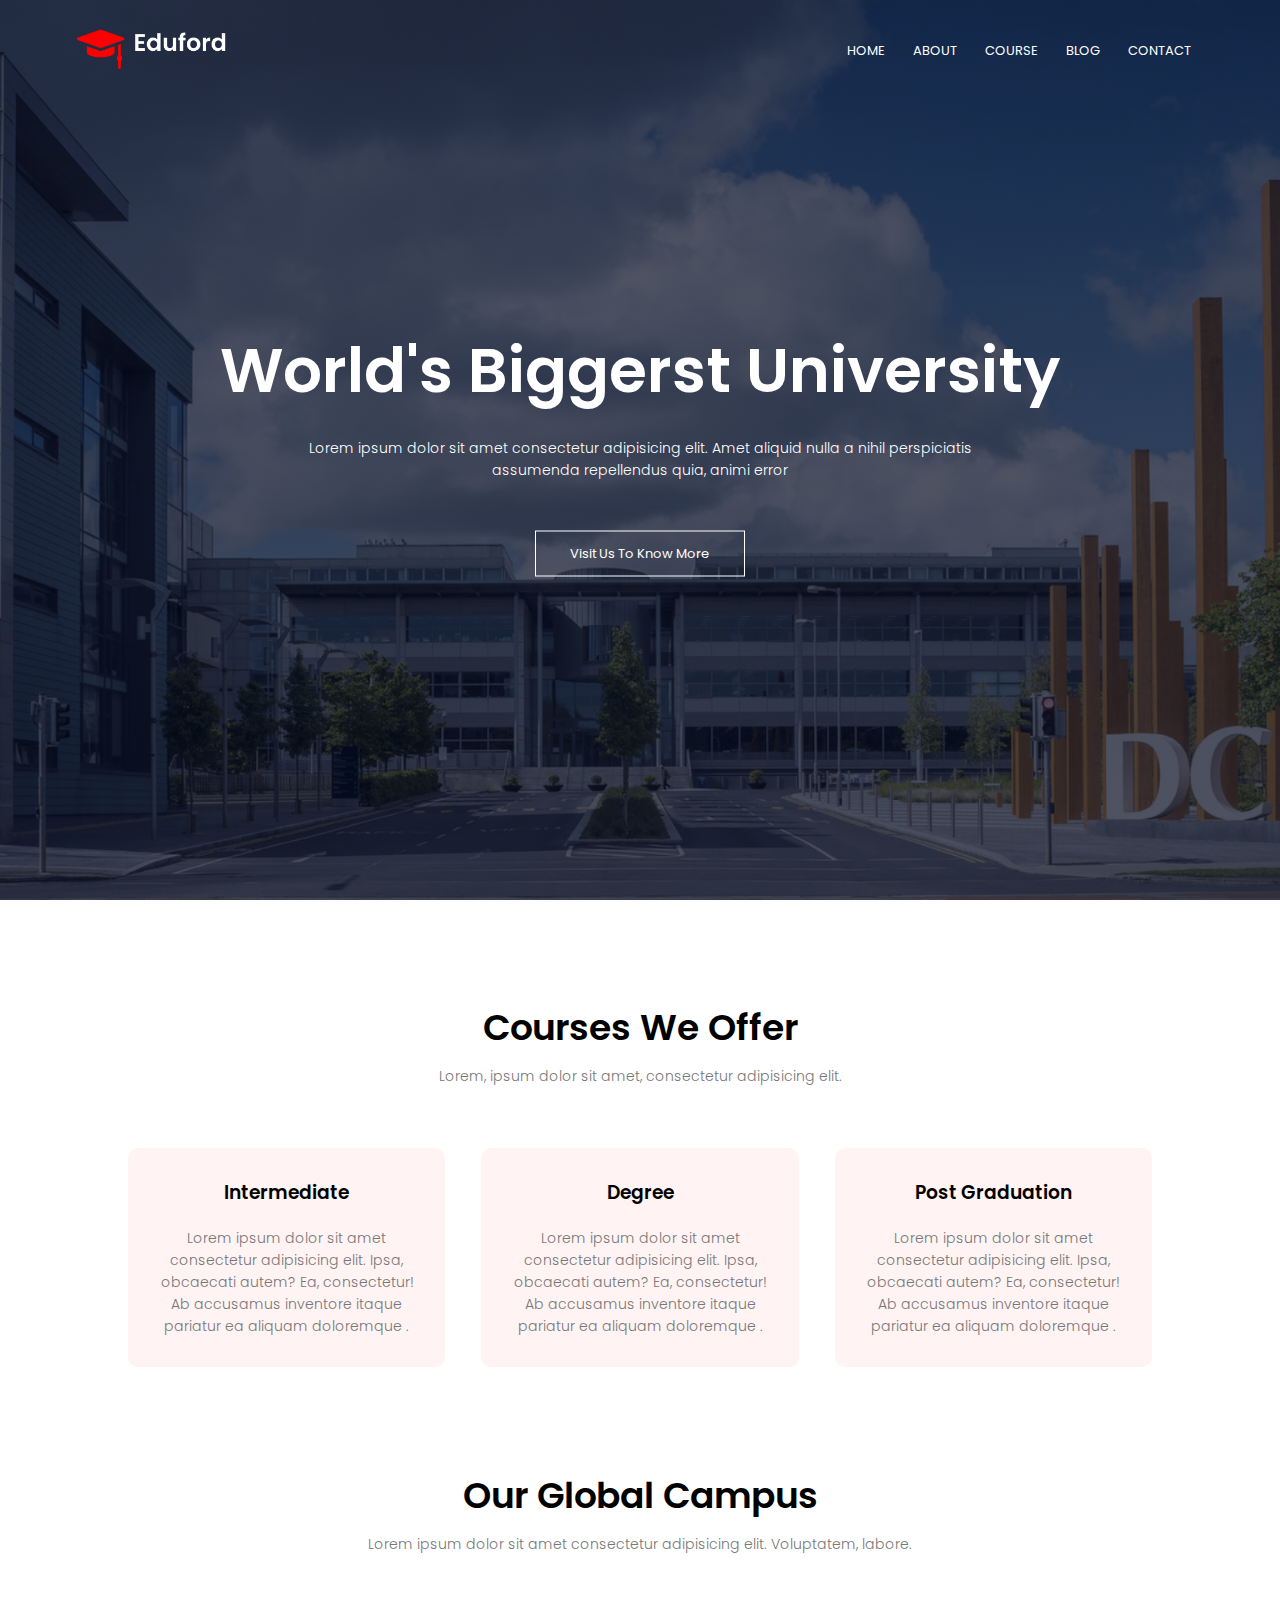
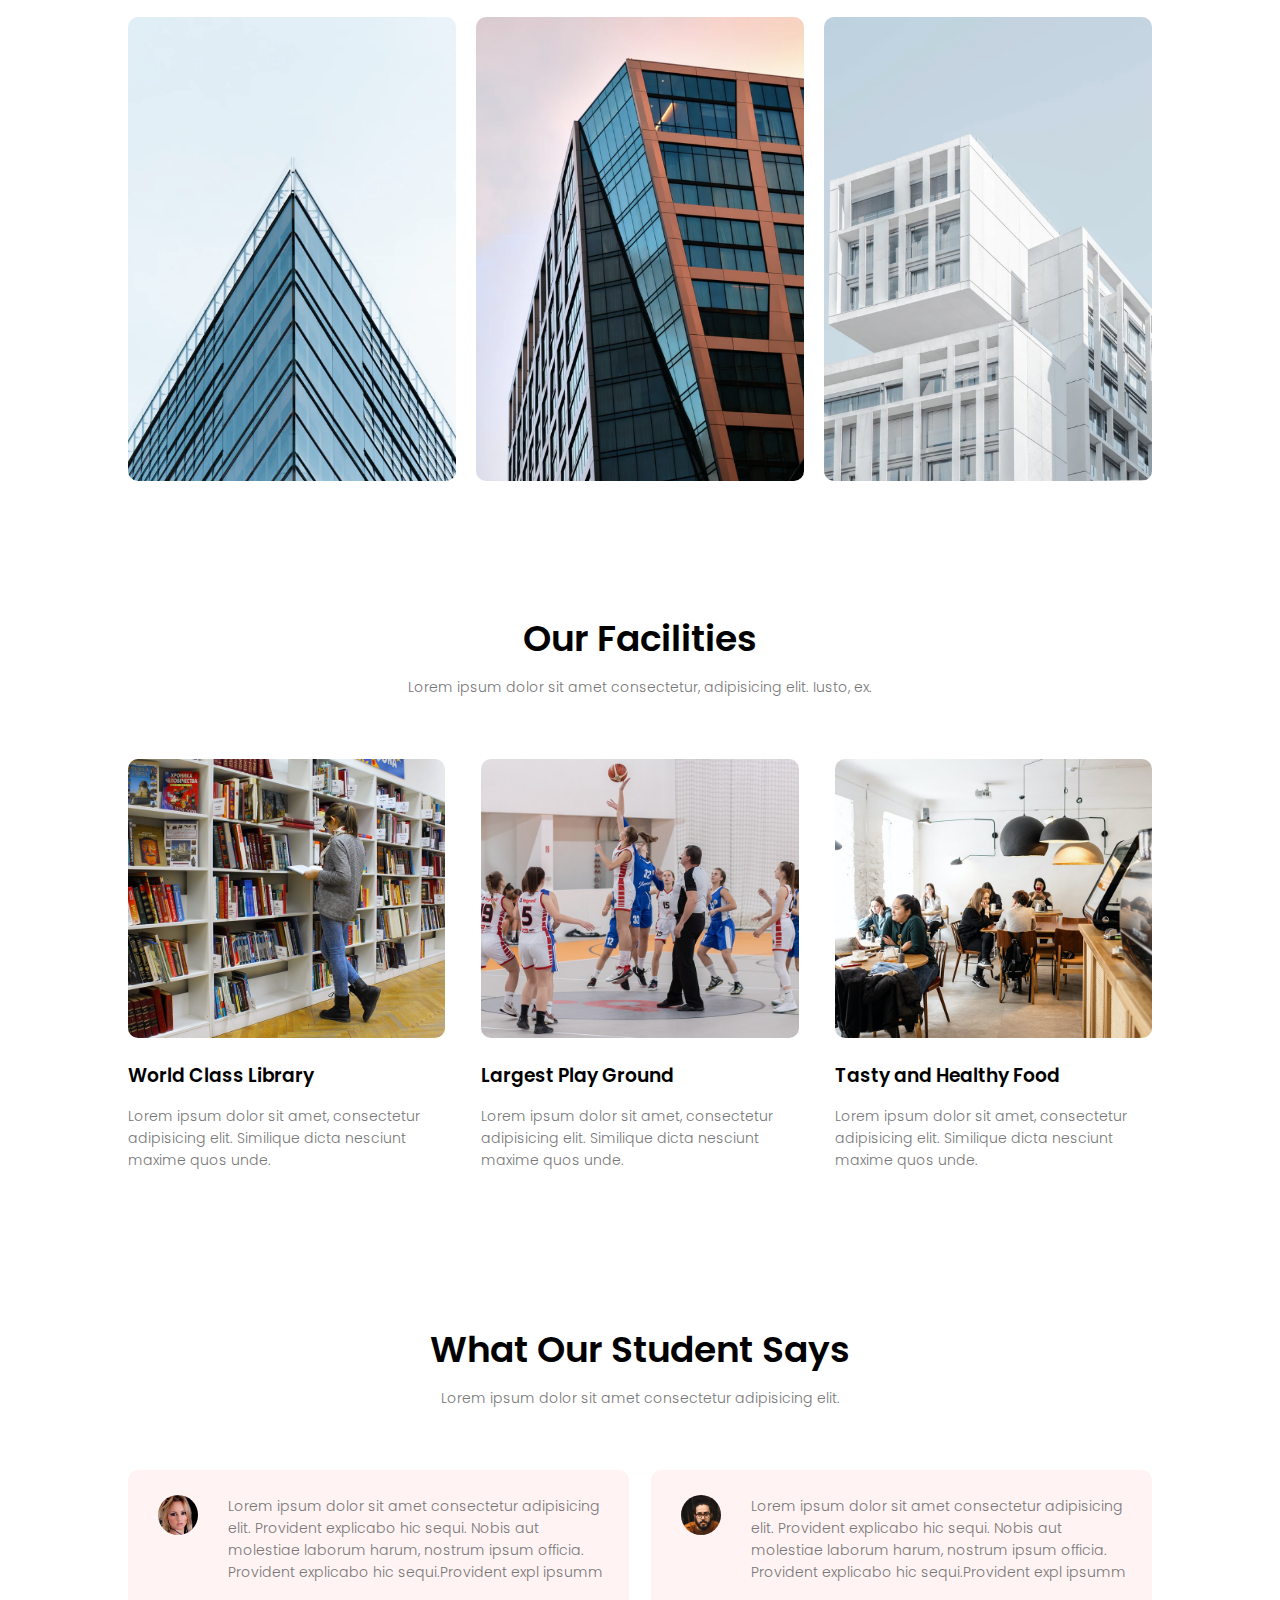
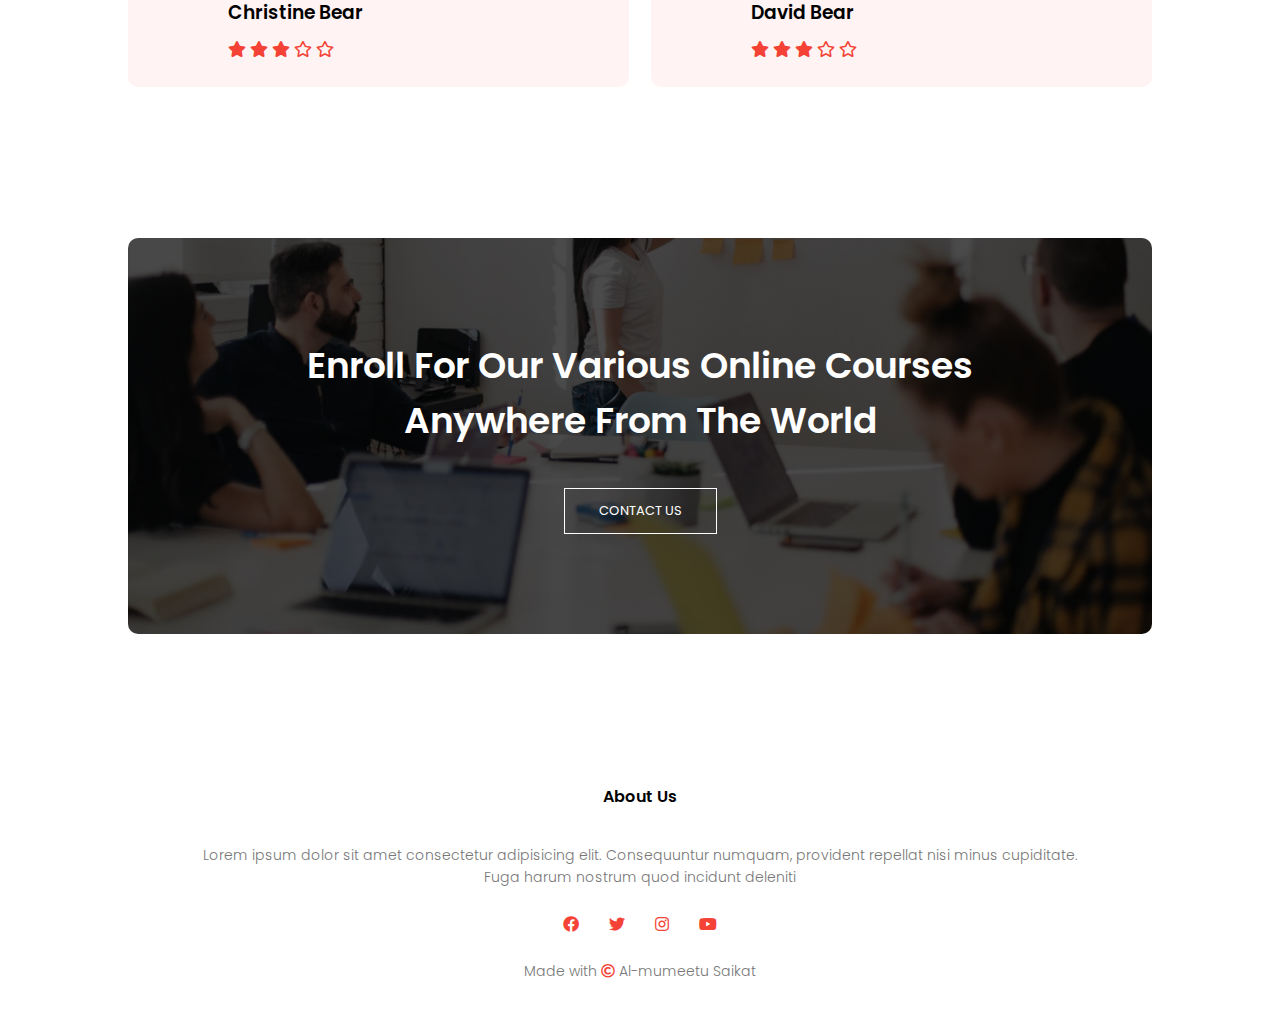
<file: index.html>
<!DOCTYPE html>
<html lang="en">
<head>
    <meta charset="UTF-8">
    <meta name="viewport" content="width=device-width, initial-scale=1.0">
    <title>University Website Design</title>
    <link rel="stylesheet" href="style.css">
    <link rel="stylesheet" href="https://cdnjs.cloudflare.com/ajax/libs/font-awesome/5.9.0/css/all.min.css">
    <link rel="preconnect" href="https://fonts.googleapis.com">
    <link rel="preconnect" href="https://fonts.gstatic.com" crossorigin>
    <link href="https://fonts.googleapis.com/css2?family=Poppins:wght@200;300;400;500;600&display=swap" rel="stylesheet"> 

</head>
<body>
    <div class="header">
        <nav>
            <a href="index.html"><img src="images/logo.png" alt="" srcset=""></a>
            <div class="nav-links" id="navLinks">
                <i class="fas fa-times" onclick="hideMenu()"></i>
                <ul>
                    <li><a href="index.html">HOME</a></li>
                    <li><a href="about.html">ABOUT</a></li>
                    <li><a href="course.html">COURSE</a></li>
                    <li><a href="blog.html">BLOG</a></li>
                    <li><a href="contact.html">CONTACT</a></li>
                </ul>
            </div>
            <i class="fas fa-bars" onclick="showMenu()"></i>
        </nav>

        <div class="text-box">
            <h1>World's Biggerst University</h1>
            <p>Lorem ipsum dolor sit amet consectetur adipisicing elit. Amet aliquid nulla a nihil perspiciatis <br> assumenda 
                repellendus quia, animi error </p>
            <a href="" class="hero-btn">Visit Us To Know More</a>
        </div>

    </div>




    <section class="course">
        <h1>Courses We Offer</h1>
        <p>Lorem, ipsum dolor sit amet, consectetur adipisicing elit.</p>
        
        <div class="row">
            <div class="course-col">
                <h3>Intermediate</h3>
                <p>Lorem ipsum dolor sit amet consectetur adipisicing elit. Ipsa, obcaecati autem? Ea, consectetur!
                     Ab accusamus inventore itaque pariatur ea aliquam doloremque .
                     </p>
            </div>
            <div class="course-col">
                <h3>Degree</h3>
                <p>Lorem ipsum dolor sit amet consectetur adipisicing elit. Ipsa, obcaecati autem? Ea, consectetur!
                     Ab accusamus inventore itaque pariatur ea aliquam doloremque .
                     </p>
            </div>
            <div class="course-col">
                <h3>Post Graduation</h3>
                <p>Lorem ipsum dolor sit amet consectetur adipisicing elit. Ipsa, obcaecati autem? Ea, consectetur!
                     Ab accusamus inventore itaque pariatur ea aliquam doloremque .
                     </p>
            </div>
        </div>
    </section>

    <!-- campus -->
    <section id="campus">
        <h1>Our Global Campus</h1>
        <p>Lorem ipsum dolor sit amet consectetur adipisicing elit. Voluptatem, labore.</p>

        <div class="row">
            <div class="campus-col">
                <img src="images/london.png">
                <div class="layer">
                    <h3>LONDON</h3>
                </div>
            </div>
            <div class="campus-col">
                <img src="images/newyork.png">
                <div class="layer">
                    <h3>NEW YORK</h3>
                </div>
            </div>
            <div class="campus-col">
                <img src="images/washington.png">
                <div class="layer">
                    <h3>WASHINGTON</h3>
                </div>
            </div>
        </div>
    </section>


    <!-- facilities -->
    <section id="facilities">
        <h1>Our Facilities</h1>
        <p>Lorem ipsum dolor sit amet consectetur, adipisicing elit. Iusto, ex.</p>

        <div class="row">
            <div class="facilities-col">
                <img src="images/library.png">
                <h3>World Class Library</h3>
                <p>Lorem ipsum dolor sit amet, consectetur adipisicing elit. Similique dicta nesciunt maxime quos unde.</p>
            </div>
            <div class="facilities-col">
                <img src="images/basketball.png">
                <h3>Largest Play Ground</h3>
                <p>Lorem ipsum dolor sit amet, consectetur adipisicing elit. Similique dicta nesciunt maxime quos unde.</p>
            </div>
            <div class="facilities-col">
                <img src="images/cafeteria.png">
                <h3>Tasty and Healthy Food</h3>
                <p>Lorem ipsum dolor sit amet, consectetur adipisicing elit. Similique dicta nesciunt maxime quos unde.</p>
            </div>
        </div>
    </section>


    <!-- Testimonial -->
    <div id="testimonial">
        <h1>What Our Student Says</h1>
        <p>Lorem ipsum dolor sit amet consectetur adipisicing elit.</p>
   
            <div class="row">
                <div class="testimonial-col">
                    <img src="images/user1.jpg">
                    <div>
                        <p>Lorem ipsum dolor sit amet consectetur adipisicing elit. Provident explicabo hic sequi. Nobis aut molestiae laborum harum, nostrum ipsum officia. Provident explicabo hic sequi.Provident expl ipsumm</p>
                        <h3>Christine Bear</h3>
                        <i class="fas fa-star"></i>
                        <i class="fas fa-star"></i>
                        <i class="fas fa-star"></i>
                        <i class="far fa-star"></i>
                        <i class="far fa-star"></i>
                    </div>
                </div>
                <div class="testimonial-col">
                    <img src="images/user2.jpg">
                    <div>
                        <p>Lorem ipsum dolor sit amet consectetur adipisicing elit. Provident explicabo hic sequi. Nobis aut molestiae laborum harum, nostrum ipsum officia. Provident explicabo hic sequi.Provident expl ipsumm</p>
                        <h3>David Bear</h3>
                        <i class="fas fa-star"></i>
                        <i class="fas fa-star"></i>
                        <i class="fas fa-star"></i>
                        <i class="far fa-star"></i>
                        <i class="far fa-star"></i>
                    </div>
                </div>
            </div>
    </div>


    <!-- cALL to Action -->
    <section id="cta">
        <h1>Enroll For Our Various Online Courses <br> Anywhere From The World</h1>
        <a href="" class="hero-btn">CONTACT US</a>
    </section>


    <!-- Footer -->
    <section class="footer">
        <h4>About Us</h4>
        <p>Lorem ipsum dolor sit amet consectetur adipisicing elit. Consequuntur numquam, provident repellat nisi minus cupiditate. <br> Fuga harum nostrum quod incidunt deleniti </p>
        <div class="icons">
            <i class="fab fa-facebook"></i>
            <i class="fab fa-twitter"></i>
            <i class="fab fa-instagram"></i>
            <i class="fab fa-youtube"></i>
        </div>

        <p> Made with <i class="far fa-copyright"></i> Al-mumeetu Saikat</p>

    </section>




















    <script>
        // JS for Toggle Menu

        var navLinks = document.getElementById("navLinks");
        function showMenu(){
            navLinks.style.right = "0";
        }
        function hideMenu(){
            navLinks.style.right = "-200px";
        }

    </script>
</body>
</html>
</file>
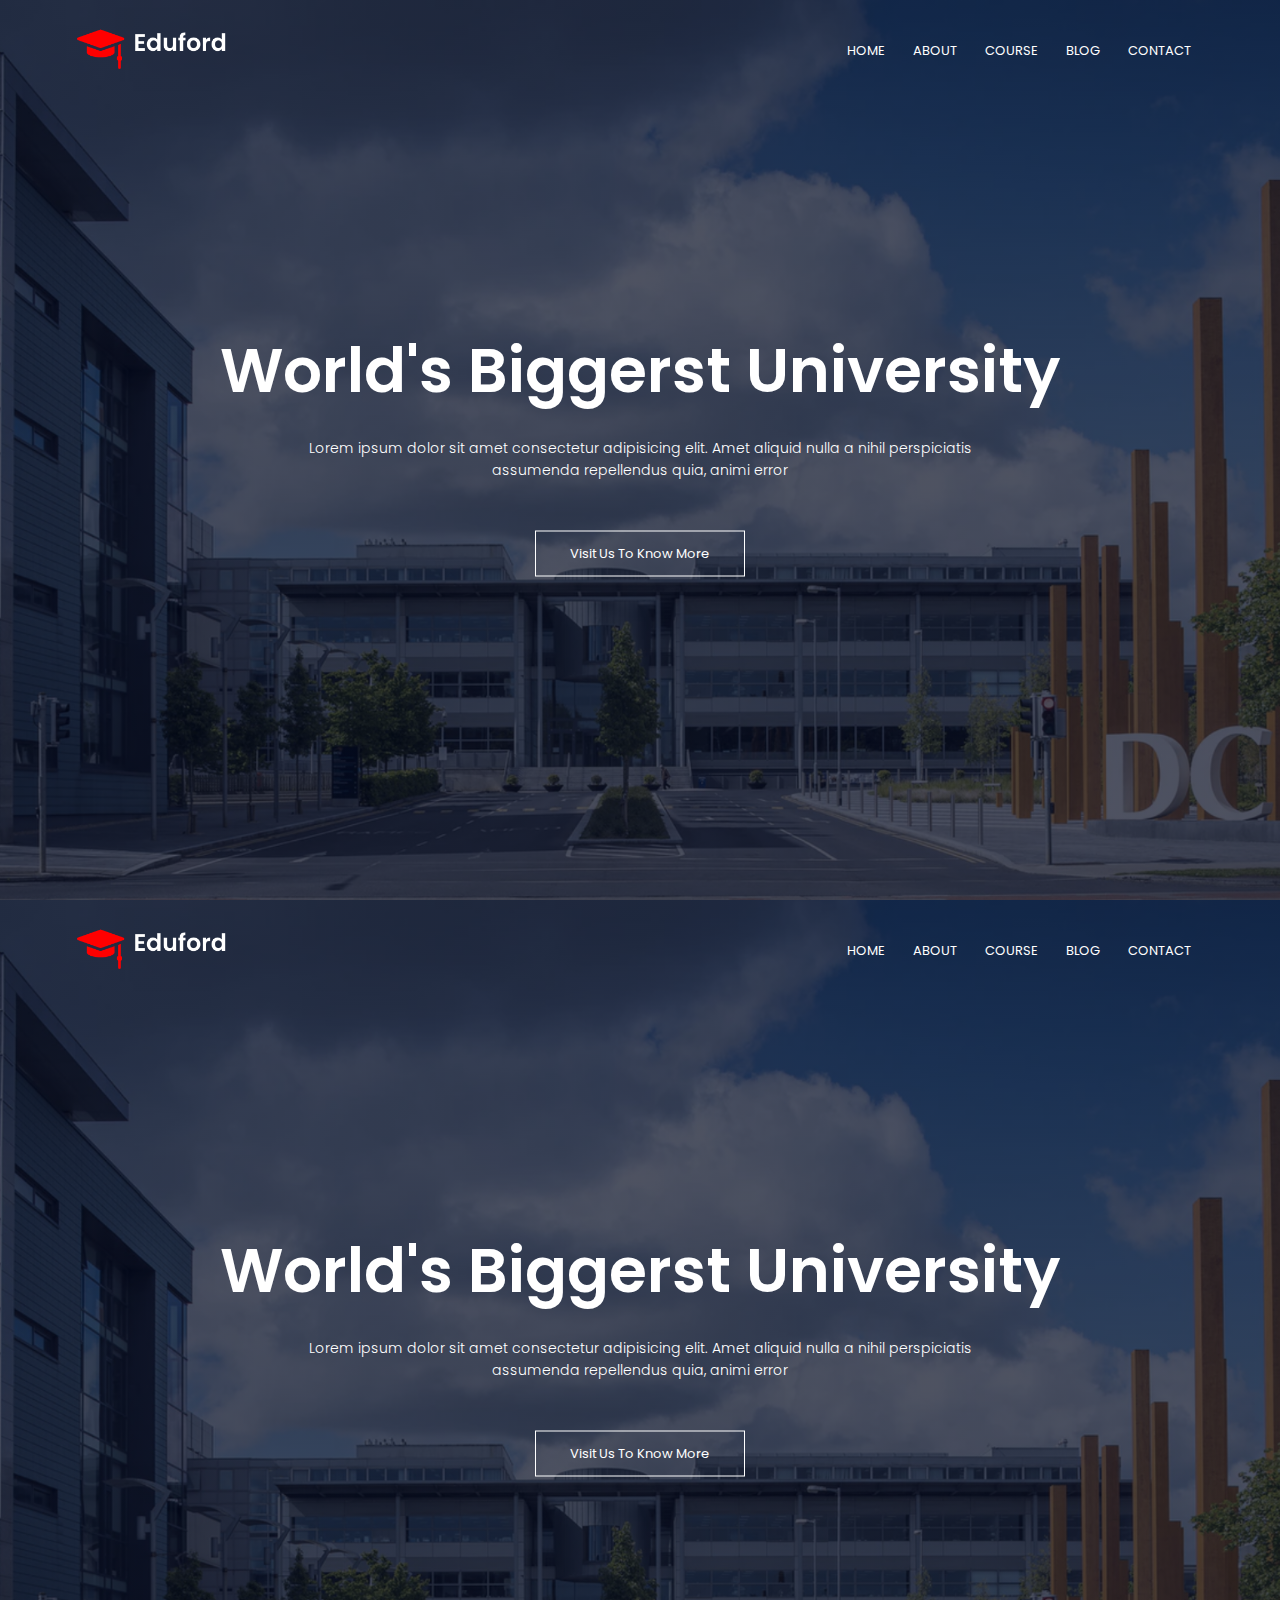
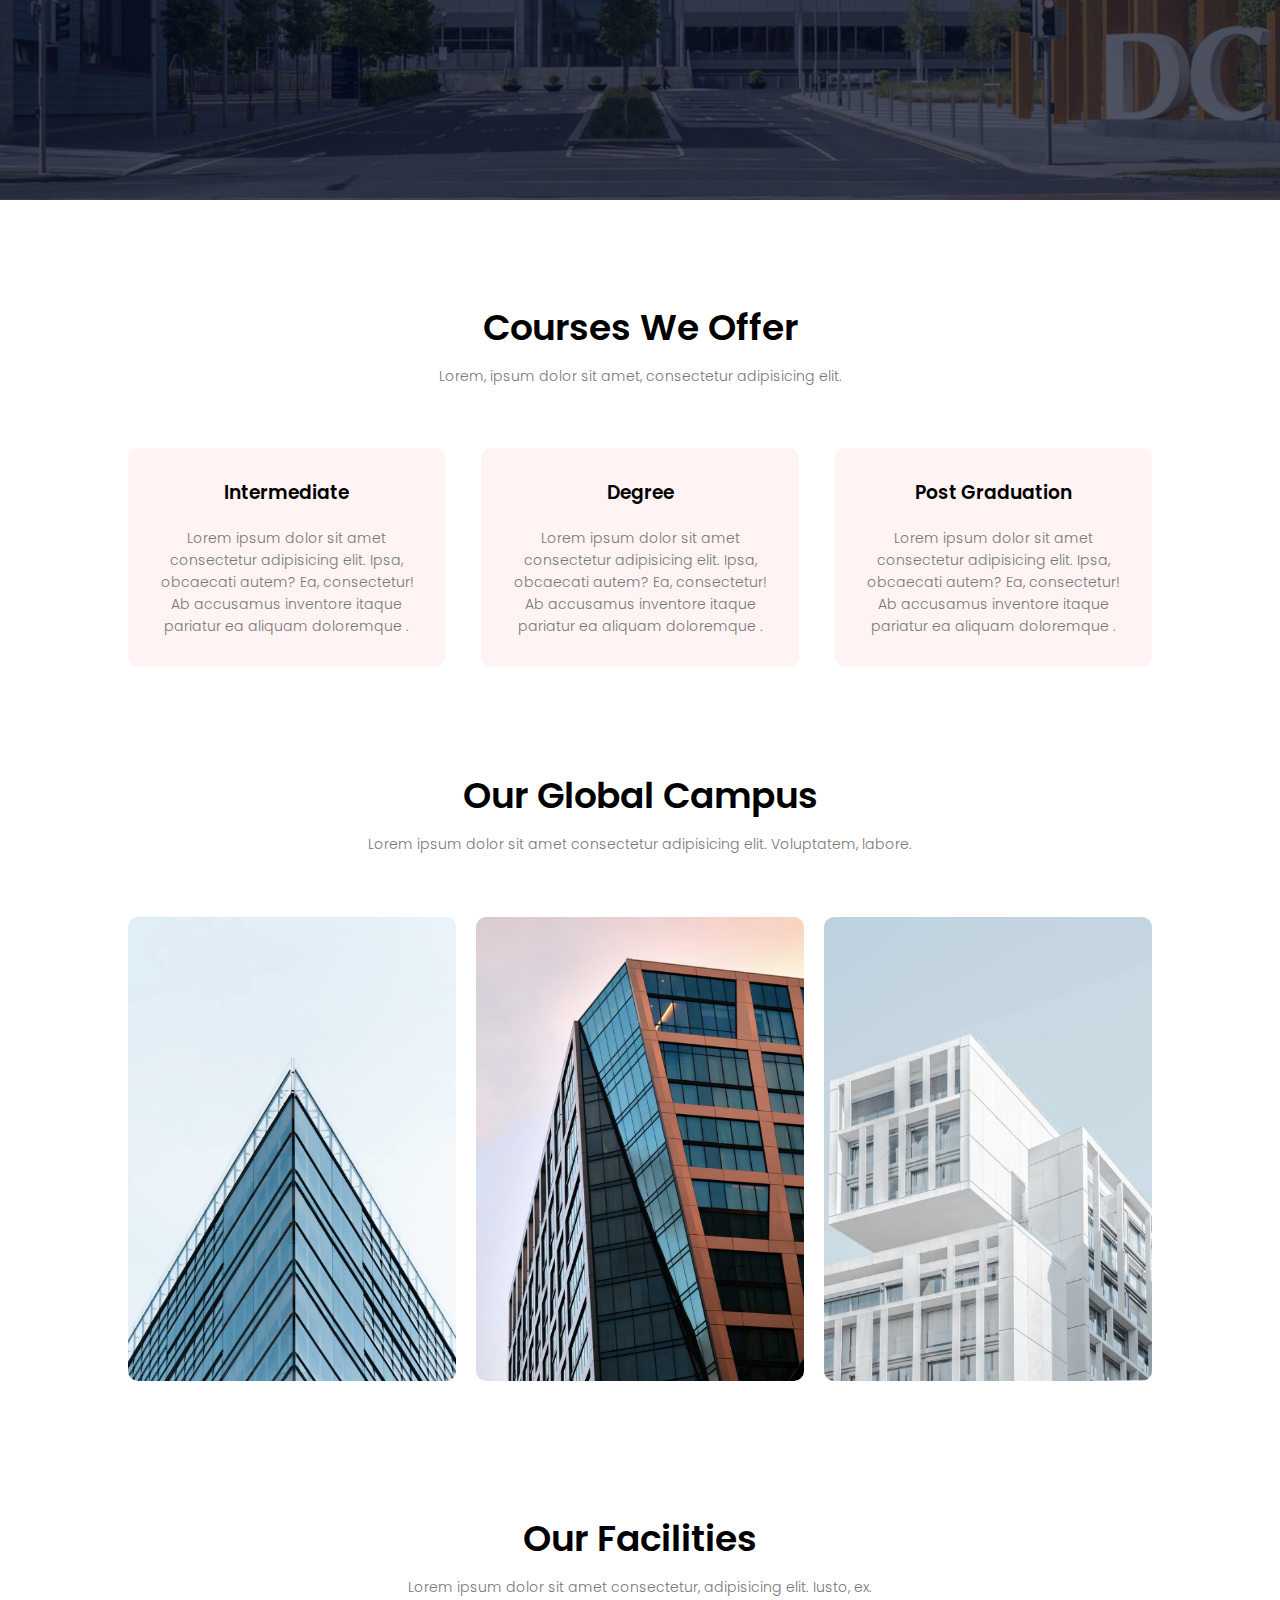
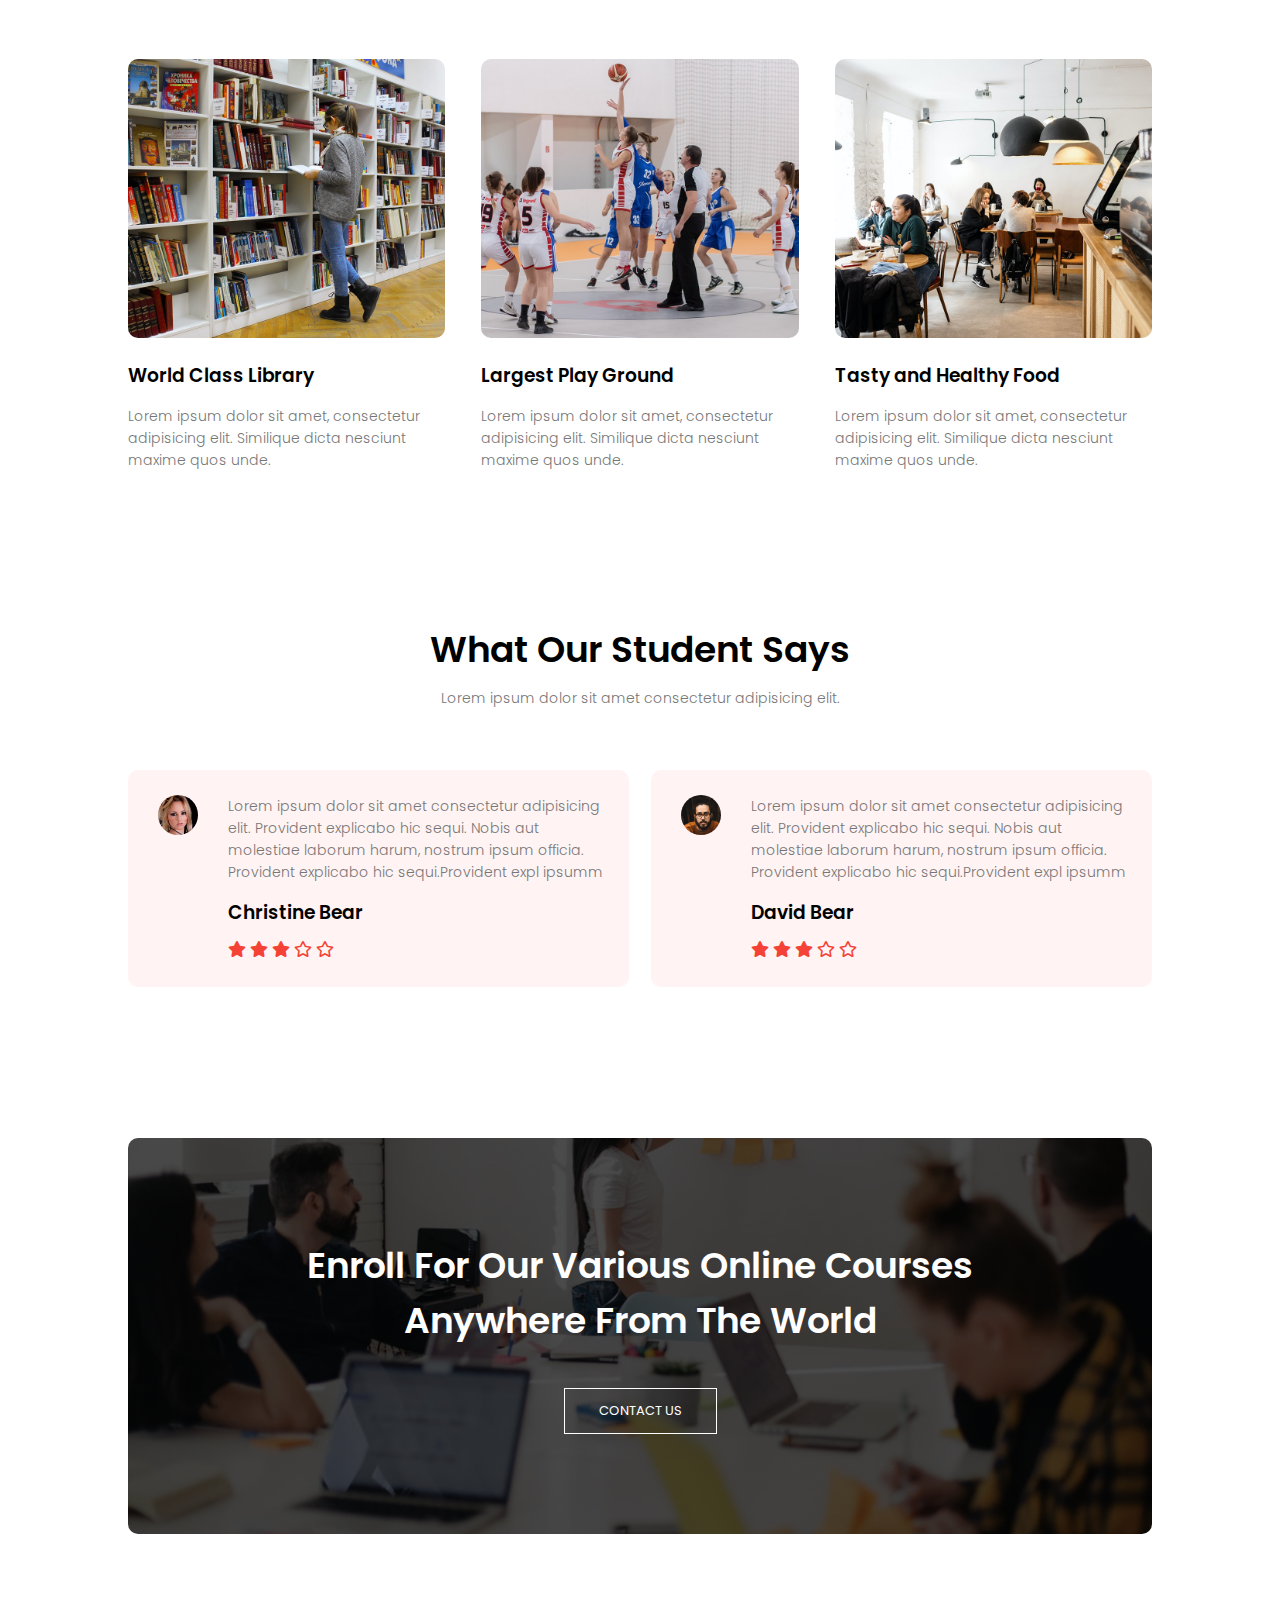
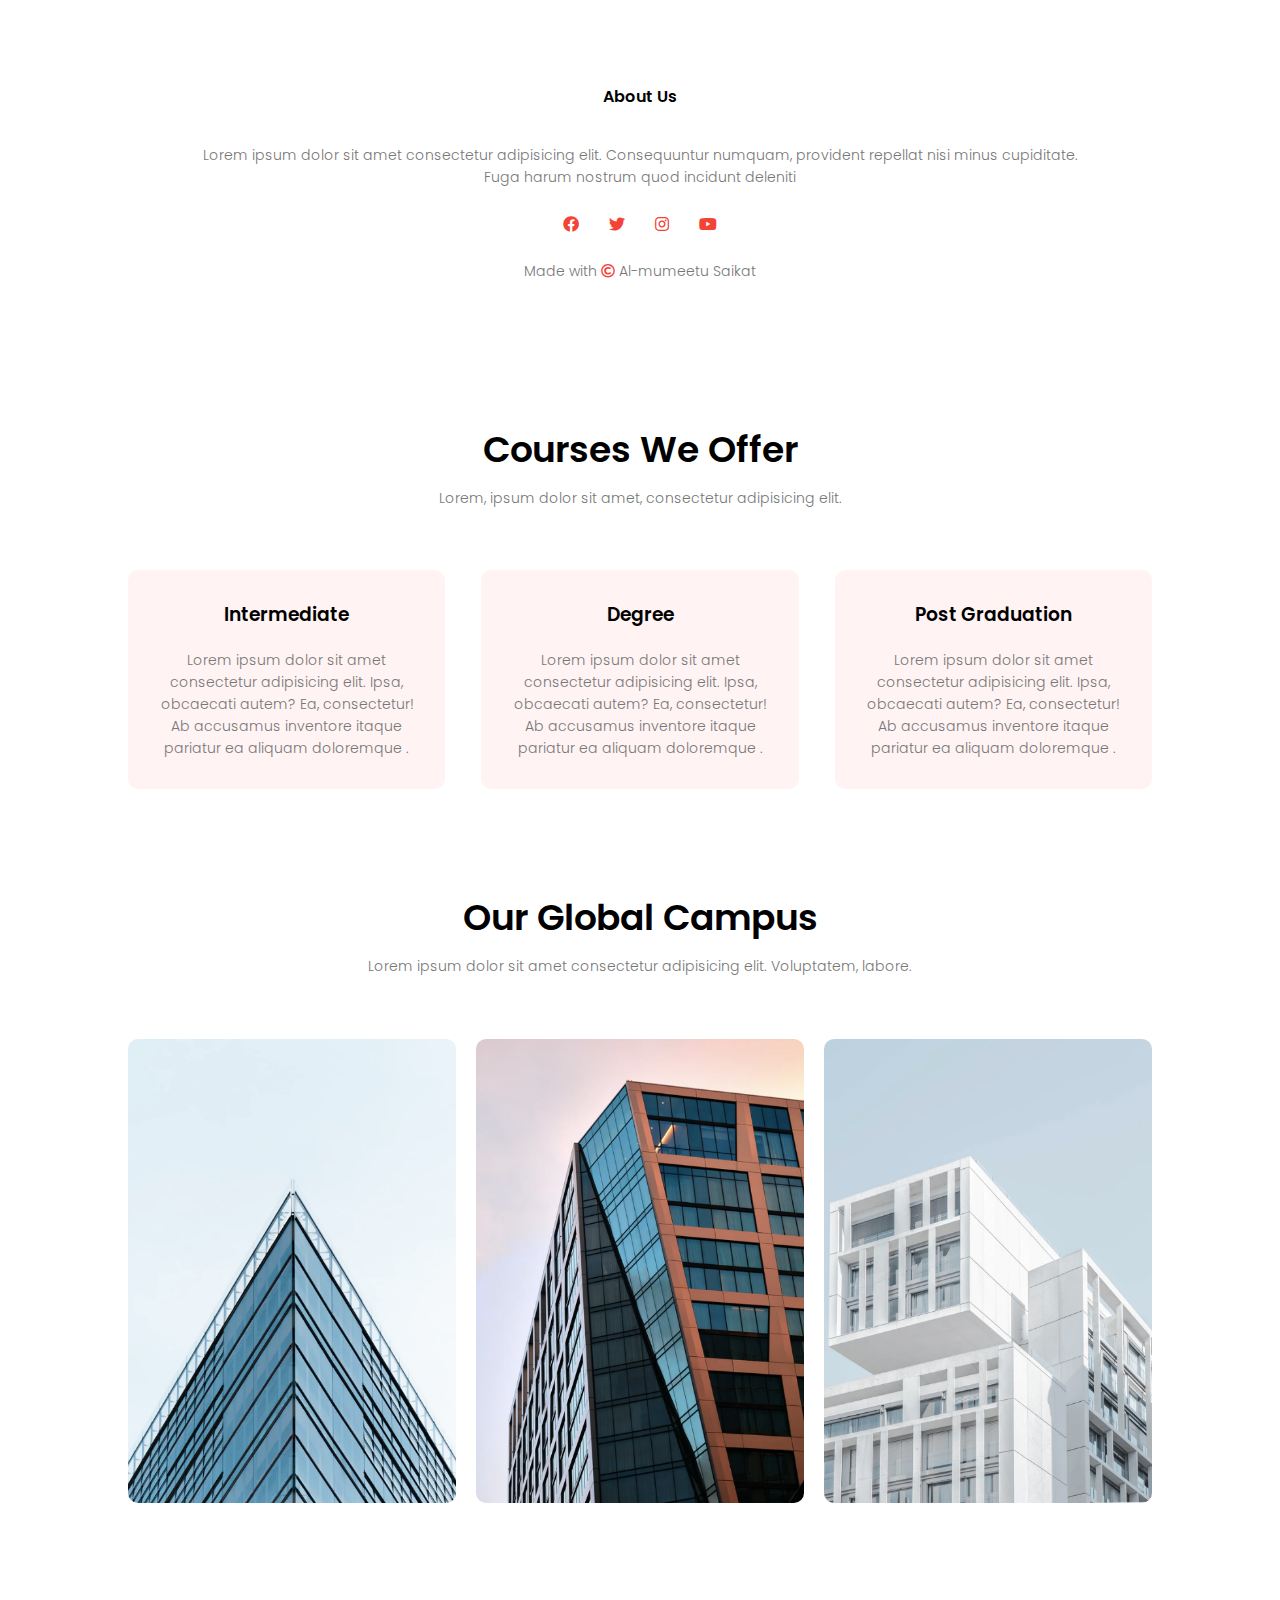
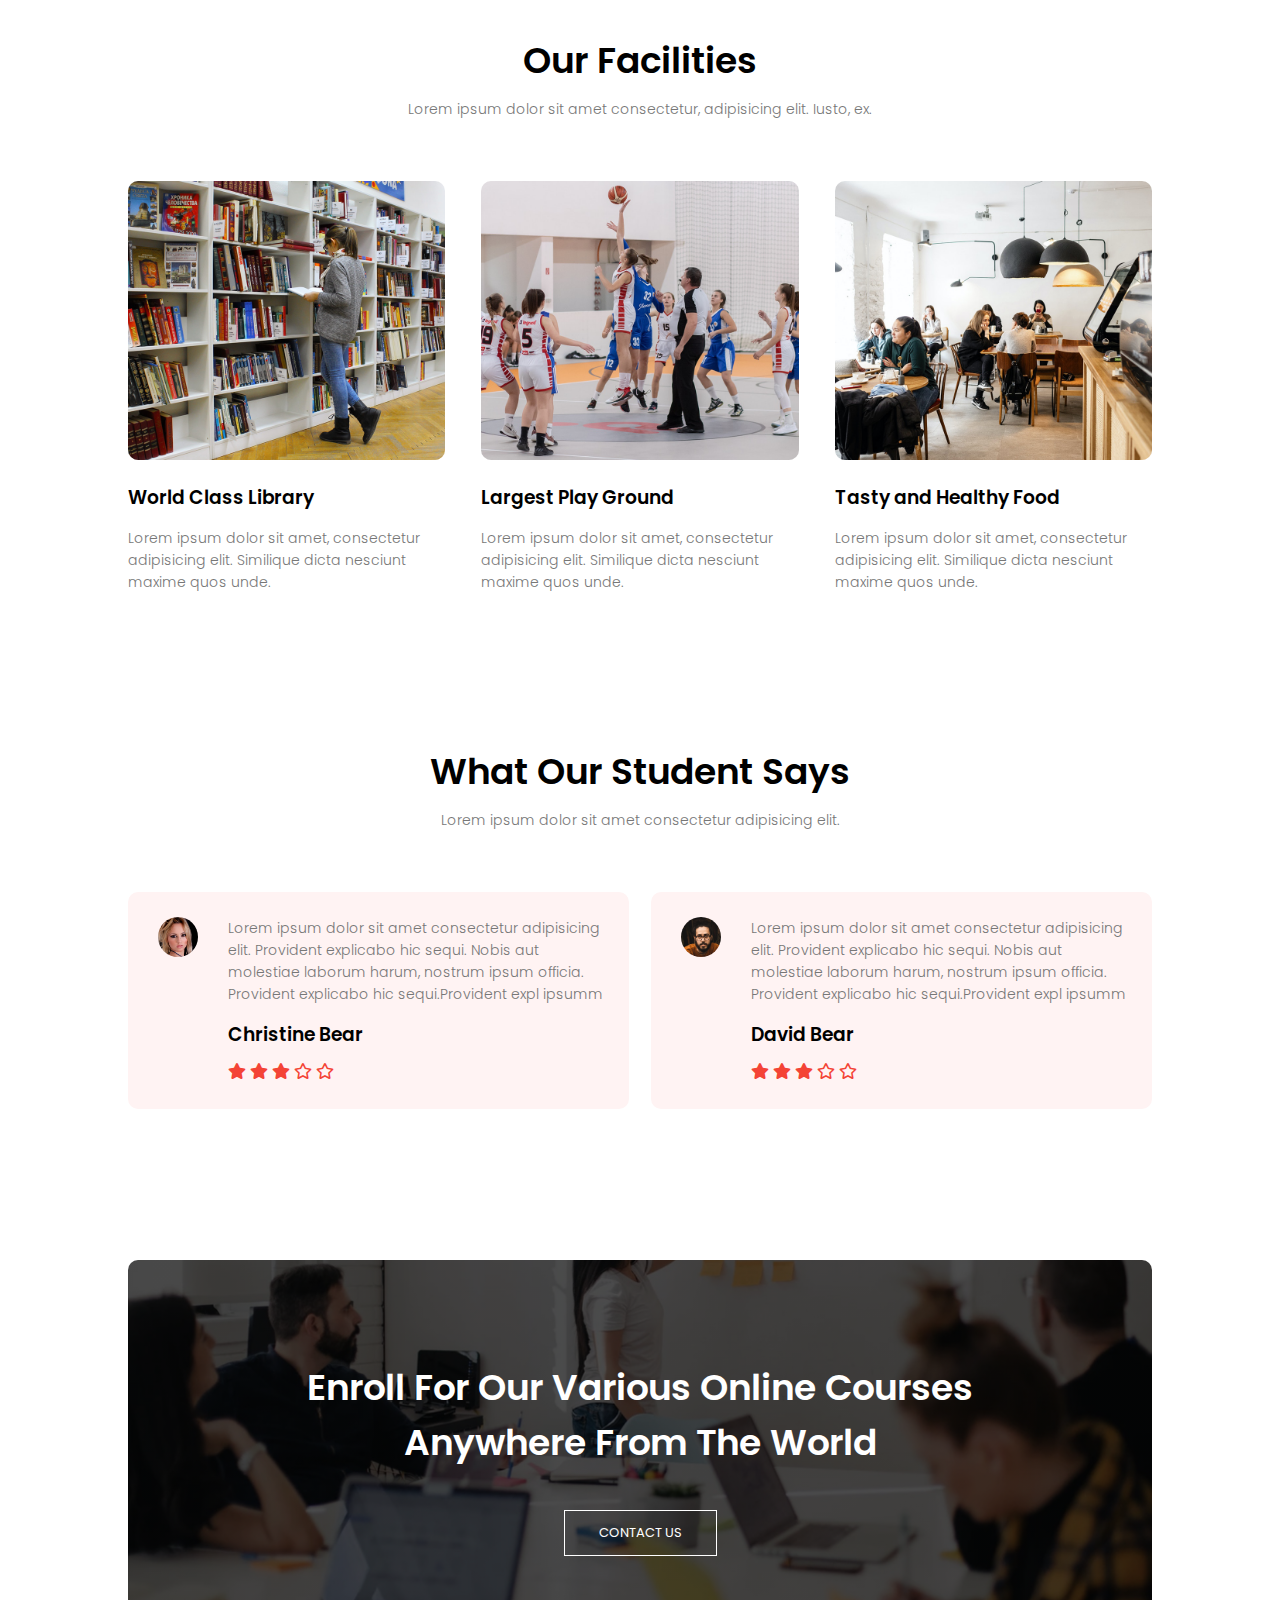
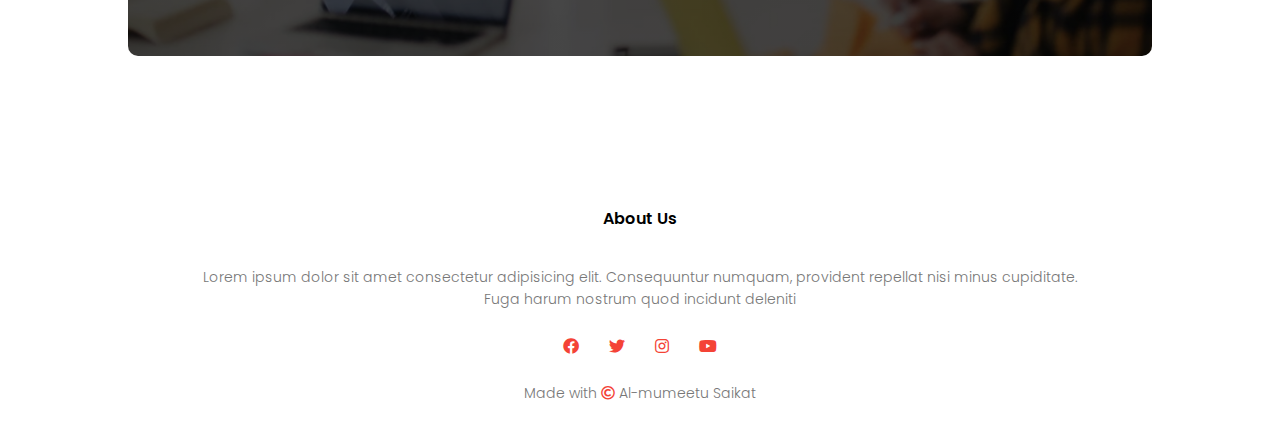
<file: about+page.html>
<!DOCTYPE html>
<html lang="en">
<head>
    <meta charset="UTF-8">
    <meta name="viewport" content="width=device-width, initial-scale=1.0">
    <title>University Website Design</title>
    <link rel="stylesheet" href="style.css">
    <link rel="stylesheet" href="https://cdnjs.cloudflare.com/ajax/libs/font-awesome/5.9.0/css/all.min.css">
    <link rel="preconnect" href="https://fonts.googleapis.com">
    <link rel="preconnect" href="https://fonts.gstatic.com" crossorigin>
    <link href="https://fonts.googleapis.com/css2?family=Poppins:wght@200;300;400;500;600&display=swap" rel="stylesheet"> 

</head>
<body>
    <div class="header">
        <nav>
            <a href="index.html"><img src="images/logo.png" alt="" srcset=""></a>
            <div class="nav-links" id="navLinks">
                <i class="fas fa-times" onclick="hideMenu()"></i>
                <ul>
                    <li><a href="index.html">HOME</a></li>
                    <li><a href="about.html">ABOUT</a></li>
                    <li><a href="course.html">COURSE</a></li>
                    <li><a href="blog.html">BLOG</a></li>
                    <li><a href="contact.html">CONTACT</a></li>
                </ul>
            </div>
            <i class="fas fa-bars" onclick="showMenu()"></i>
        </nav>

        <div class="text-box">
            <h1>World's Biggerst University</h1>
            <p>Lorem ipsum dolor sit amet consectetur adipisicing elit. Amet aliquid nulla a nihil perspiciatis <br> assumenda 
                repellendus quia, animi error </p>
            <a href="" class="hero-btn">Visit Us To Know More</a>
        </div>

    </div>

    <!DOCTYPE html>
    <html lang="en">
    <head>
        <meta charset="UTF-8">
        <meta name="viewport" content="width=device-width, initial-scale=1.0">
        <title>University Website Design</title>
        <link rel="stylesheet" href="style.css">
        <link rel="stylesheet" href="https://cdnjs.cloudflare.com/ajax/libs/font-awesome/5.9.0/css/all.min.css">
        <link rel="preconnect" href="https://fonts.googleapis.com">
        <link rel="preconnect" href="https://fonts.gstatic.com" crossorigin>
        <link href="https://fonts.googleapis.com/css2?family=Poppins:wght@200;300;400;500;600&display=swap" rel="stylesheet"> 
    
    </head>
    <body>
        <div class="header">
            <nav>
                <a href="index.html"><img src="images/logo.png" alt="" srcset=""></a>
                <div class="nav-links" id="navLinks">
                    <i class="fas fa-times" onclick="hideMenu()"></i>
                    <ul>
                        <li><a href="index.html">HOME</a></li>
                        <li><a href="about.html">ABOUT</a></li>
                        <li><a href="course.html">COURSE</a></li>
                        <li><a href="blog.html">BLOG</a></li>
                        <li><a href="contact.html">CONTACT</a></li>
                    </ul>
                </div>
                <i class="fas fa-bars" onclick="showMenu()"></i>
            </nav>
    
            <div class="text-box">
                <h1>World's Biggerst University</h1>
                <p>Lorem ipsum dolor sit amet consectetur adipisicing elit. Amet aliquid nulla a nihil perspiciatis <br> assumenda 
                    repellendus quia, animi error </p>
                <a href="" class="hero-btn">Visit Us To Know More</a>
            </div>
    
        </div>
    
    
        
    
    
        <section class="course">
            <h1>Courses We Offer</h1>
            <p>Lorem, ipsum dolor sit amet, consectetur adipisicing elit.</p>
            
            <div class="row">
                <div class="course-col">
                    <h3>Intermediate</h3>
                    <p>Lorem ipsum dolor sit amet consectetur adipisicing elit. Ipsa, obcaecati autem? Ea, consectetur!
                         Ab accusamus inventore itaque pariatur ea aliquam doloremque .
                         </p>
                </div>
                <div class="course-col">
                    <h3>Degree</h3>
                    <p>Lorem ipsum dolor sit amet consectetur adipisicing elit. Ipsa, obcaecati autem? Ea, consectetur!
                         Ab accusamus inventore itaque pariatur ea aliquam doloremque .
                         </p>
                </div>
                <div class="course-col">
                    <h3>Post Graduation</h3>
                    <p>Lorem ipsum dolor sit amet consectetur adipisicing elit. Ipsa, obcaecati autem? Ea, consectetur!
                         Ab accusamus inventore itaque pariatur ea aliquam doloremque .
                         </p>
                </div>
            </div>
        </section>
    
        <!-- campus -->
        <section id="campus">
            <h1>Our Global Campus</h1>
            <p>Lorem ipsum dolor sit amet consectetur adipisicing elit. Voluptatem, labore.</p>
    
            <div class="row">
                <div class="campus-col">
                    <img src="images/london.png">
                    <div class="layer">
                        <h3>LONDON</h3>
                    </div>
                </div>
                <div class="campus-col">
                    <img src="images/newyork.png">
                    <div class="layer">
                        <h3>NEW YORK</h3>
                    </div>
                </div>
                <div class="campus-col">
                    <img src="images/washington.png">
                    <div class="layer">
                        <h3>WASHINGTON</h3>
                    </div>
                </div>
            </div>
        </section>
    
    
        <!-- facilities -->
        <section id="facilities">
            <h1>Our Facilities</h1>
            <p>Lorem ipsum dolor sit amet consectetur, adipisicing elit. Iusto, ex.</p>
    
            <div class="row">
                <div class="facilities-col">
                    <img src="images/library.png">
                    <h3>World Class Library</h3>
                    <p>Lorem ipsum dolor sit amet, consectetur adipisicing elit. Similique dicta nesciunt maxime quos unde.</p>
                </div>
                <div class="facilities-col">
                    <img src="images/basketball.png">
                    <h3>Largest Play Ground</h3>
                    <p>Lorem ipsum dolor sit amet, consectetur adipisicing elit. Similique dicta nesciunt maxime quos unde.</p>
                </div>
                <div class="facilities-col">
                    <img src="images/cafeteria.png">
                    <h3>Tasty and Healthy Food</h3>
                    <p>Lorem ipsum dolor sit amet, consectetur adipisicing elit. Similique dicta nesciunt maxime quos unde.</p>
                </div>
            </div>
        </section>
    
    
        <!-- Testimonial -->
        <div id="testimonial">
            <h1>What Our Student Says</h1>
            <p>Lorem ipsum dolor sit amet consectetur adipisicing elit.</p>
       
                <div class="row">
                    <div class="testimonial-col">
                        <img src="images/user1.jpg">
                        <div>
                            <p>Lorem ipsum dolor sit amet consectetur adipisicing elit. Provident explicabo hic sequi. Nobis aut molestiae laborum harum, nostrum ipsum officia. Provident explicabo hic sequi.Provident expl ipsumm</p>
                            <h3>Christine Bear</h3>
                            <i class="fas fa-star"></i>
                            <i class="fas fa-star"></i>
                            <i class="fas fa-star"></i>
                            <i class="far fa-star"></i>
                            <i class="far fa-star"></i>
                        </div>
                    </div>
                    <div class="testimonial-col">
                        <img src="images/user2.jpg">
                        <div>
                            <p>Lorem ipsum dolor sit amet consectetur adipisicing elit. Provident explicabo hic sequi. Nobis aut molestiae laborum harum, nostrum ipsum officia. Provident explicabo hic sequi.Provident expl ipsumm</p>
                            <h3>David Bear</h3>
                            <i class="fas fa-star"></i>
                            <i class="fas fa-star"></i>
                            <i class="fas fa-star"></i>
                            <i class="far fa-star"></i>
                            <i class="far fa-star"></i>
                        </div>
                    </div>
                </div>
        </div>
    
    
        <!-- cALL to Action -->
        <section id="cta">
            <h1>Enroll For Our Various Online Courses <br> Anywhere From The World</h1>
            <a href="" class="hero-btn">CONTACT US</a>
        </section>
    
    
        <!-- Footer -->
        <section class="footer">
            <h4>About Us</h4>
            <p>Lorem ipsum dolor sit amet consectetur adipisicing elit. Consequuntur numquam, provident repellat nisi minus cupiditate. <br> Fuga harum nostrum quod incidunt deleniti </p>
            <div class="icons">
                <i class="fab fa-facebook"></i>
                <i class="fab fa-twitter"></i>
                <i class="fab fa-instagram"></i>
                <i class="fab fa-youtube"></i>
            </div>
    
            <p> Made with <i class="far fa-copyright"></i> Al-mumeetu Saikat</p>
    
        </section>
    
    
    
    
    
    
    
    
    
    
    
    
    
    
    
    
    
    
    
    
        <script>
            // JS for Toggle Menu
    
            var navLinks = document.getElementById("navLinks");
            function showMenu(){
                navLinks.style.right = "0";
            }
            function hideMenu(){
                navLinks.style.right = "-200px";
            }
    
        </script>
    </body>
    </html>
    


    <section class="course">
        <h1>Courses We Offer</h1>
        <p>Lorem, ipsum dolor sit amet, consectetur adipisicing elit.</p>
        
        <div class="row">
            <div class="course-col">
                <h3>Intermediate</h3>
                <p>Lorem ipsum dolor sit amet consectetur adipisicing elit. Ipsa, obcaecati autem? Ea, consectetur!
                     Ab accusamus inventore itaque pariatur ea aliquam doloremque .
                     </p>
            </div>
            <div class="course-col">
                <h3>Degree</h3>
                <p>Lorem ipsum dolor sit amet consectetur adipisicing elit. Ipsa, obcaecati autem? Ea, consectetur!
                     Ab accusamus inventore itaque pariatur ea aliquam doloremque .
                     </p>
            </div>
            <div class="course-col">
                <h3>Post Graduation</h3>
                <p>Lorem ipsum dolor sit amet consectetur adipisicing elit. Ipsa, obcaecati autem? Ea, consectetur!
                     Ab accusamus inventore itaque pariatur ea aliquam doloremque .
                     </p>
            </div>
        </div>
    </section>

    <!-- campus -->
    <section id="campus">
        <h1>Our Global Campus</h1>
        <p>Lorem ipsum dolor sit amet consectetur adipisicing elit. Voluptatem, labore.</p>

        <div class="row">
            <div class="campus-col">
                <img src="images/london.png">
                <div class="layer">
                    <h3>LONDON</h3>
                </div>
            </div>
            <div class="campus-col">
                <img src="images/newyork.png">
                <div class="layer">
                    <h3>NEW YORK</h3>
                </div>
            </div>
            <div class="campus-col">
                <img src="images/washington.png">
                <div class="layer">
                    <h3>WASHINGTON</h3>
                </div>
            </div>
        </div>
    </section>


    <!-- facilities -->
    <section id="facilities">
        <h1>Our Facilities</h1>
        <p>Lorem ipsum dolor sit amet consectetur, adipisicing elit. Iusto, ex.</p>

        <div class="row">
            <div class="facilities-col">
                <img src="images/library.png">
                <h3>World Class Library</h3>
                <p>Lorem ipsum dolor sit amet, consectetur adipisicing elit. Similique dicta nesciunt maxime quos unde.</p>
            </div>
            <div class="facilities-col">
                <img src="images/basketball.png">
                <h3>Largest Play Ground</h3>
                <p>Lorem ipsum dolor sit amet, consectetur adipisicing elit. Similique dicta nesciunt maxime quos unde.</p>
            </div>
            <div class="facilities-col">
                <img src="images/cafeteria.png">
                <h3>Tasty and Healthy Food</h3>
                <p>Lorem ipsum dolor sit amet, consectetur adipisicing elit. Similique dicta nesciunt maxime quos unde.</p>
            </div>
        </div>
    </section>


    <!-- Testimonial -->
    <div id="testimonial">
        <h1>What Our Student Says</h1>
        <p>Lorem ipsum dolor sit amet consectetur adipisicing elit.</p>
   
            <div class="row">
                <div class="testimonial-col">
                    <img src="images/user1.jpg">
                    <div>
                        <p>Lorem ipsum dolor sit amet consectetur adipisicing elit. Provident explicabo hic sequi. Nobis aut molestiae laborum harum, nostrum ipsum officia. Provident explicabo hic sequi.Provident expl ipsumm</p>
                        <h3>Christine Bear</h3>
                        <i class="fas fa-star"></i>
                        <i class="fas fa-star"></i>
                        <i class="fas fa-star"></i>
                        <i class="far fa-star"></i>
                        <i class="far fa-star"></i>
                    </div>
                </div>
                <div class="testimonial-col">
                    <img src="images/user2.jpg">
                    <div>
                        <p>Lorem ipsum dolor sit amet consectetur adipisicing elit. Provident explicabo hic sequi. Nobis aut molestiae laborum harum, nostrum ipsum officia. Provident explicabo hic sequi.Provident expl ipsumm</p>
                        <h3>David Bear</h3>
                        <i class="fas fa-star"></i>
                        <i class="fas fa-star"></i>
                        <i class="fas fa-star"></i>
                        <i class="far fa-star"></i>
                        <i class="far fa-star"></i>
                    </div>
                </div>
            </div>
    </div>


    <!-- cALL to Action -->
    <section id="cta">
        <h1>Enroll For Our Various Online Courses <br> Anywhere From The World</h1>
        <a href="" class="hero-btn">CONTACT US</a>
    </section>


    <!-- Footer -->
    <section class="footer">
        <h4>About Us</h4>
        <p>Lorem ipsum dolor sit amet consectetur adipisicing elit. Consequuntur numquam, provident repellat nisi minus cupiditate. <br> Fuga harum nostrum quod incidunt deleniti </p>
        <div class="icons">
            <i class="fab fa-facebook"></i>
            <i class="fab fa-twitter"></i>
            <i class="fab fa-instagram"></i>
            <i class="fab fa-youtube"></i>
        </div>

        <p> Made with <i class="far fa-copyright"></i> Al-mumeetu Saikat</p>

    </section>




















    <script>
        // JS for Toggle Menu

        var navLinks = document.getElementById("navLinks");
        function showMenu(){
            navLinks.style.right = "0";
        }
        function hideMenu(){
            navLinks.style.right = "-200px";
        }

    </script>
</body>
</html>
</file>
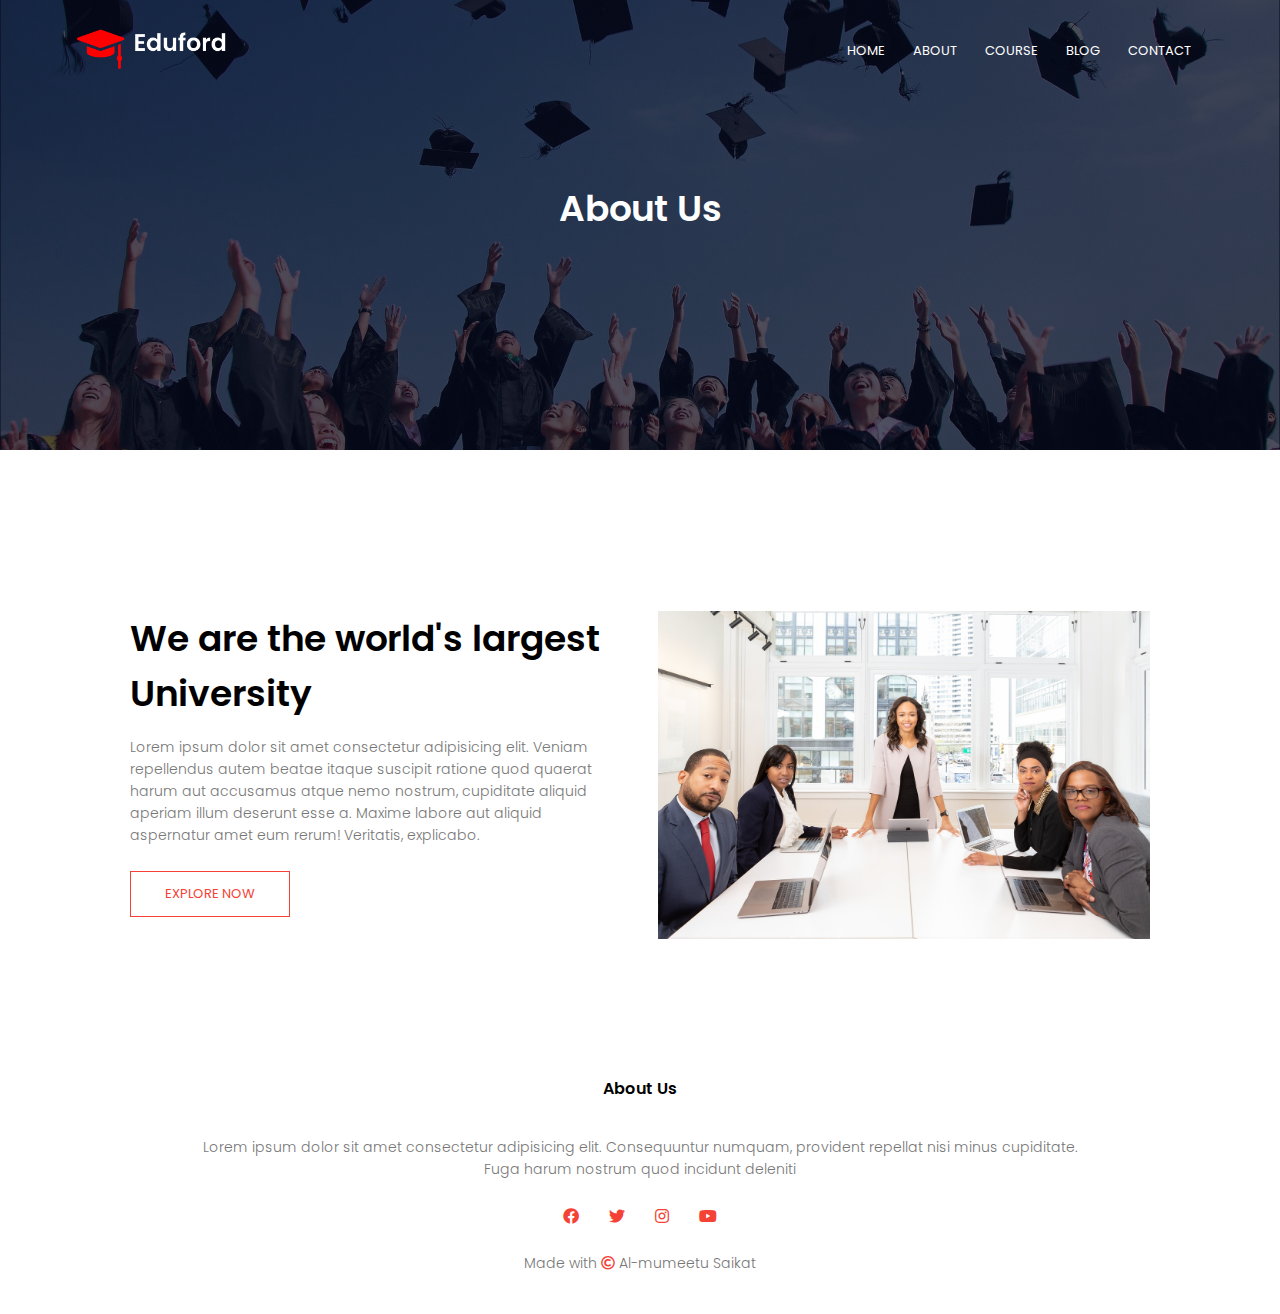
<file: about.html>
<!DOCTYPE html>
<html lang="en">
<head>
    <meta charset="UTF-8">
    <meta name="viewport" content="width=device-width, initial-scale=1.0">
    <title>University Website Design</title>
    <link rel="stylesheet" href="style.css">
    <link rel="stylesheet" href="https://cdnjs.cloudflare.com/ajax/libs/font-awesome/5.9.0/css/all.min.css">
    <link rel="preconnect" href="https://fonts.googleapis.com">
    <link rel="preconnect" href="https://fonts.gstatic.com" crossorigin>
    <link href="https://fonts.googleapis.com/css2?family=Poppins:wght@200;300;400;500;600&display=swap" rel="stylesheet"> 

</head>
<body>
    <div class="sub-header">
        <nav>
            <a href="index.html"><img src="images/logo.png" alt="" srcset=""></a>
            <div class="nav-links" id="navLinks">
                <i class="fas fa-times" onclick="hideMenu()"></i>
                <ul>
                    <li><a href="index.html">HOME</a></li>
                    <li><a href="about.html">ABOUT</a></li>
                    <li><a href="course.html">COURSE</a></li>
                    <li><a href="blog.html">BLOG</a></li>
                    <li><a href="contact.html">CONTACT</a></li>
                </ul>
            </div>
            <i class="fas fa-bars" onclick="showMenu()"></i>
        </nav>
        <h1>About Us</h1>

    </div>


    <section class="about-us">
        <div class="row">
            <div class="about-col">
                <h1>We are the world's largest University</h1>
                <p>Lorem ipsum dolor sit amet consectetur adipisicing elit. Veniam repellendus autem beatae itaque suscipit ratione quod quaerat harum aut accusamus atque nemo nostrum, cupiditate aliquid aperiam illum deserunt esse a. Maxime labore aut aliquid aspernatur amet eum rerum! Veritatis, explicabo.</p>
                <a href="" class="hero-btn red-btn">EXPLORE NOW</a>
            </div>
            <div class="about-col">
                <img src="images/about.jpg">
            </div>
        </div>
    </section>





    <!-- Footer -->
    <section class="footer">
        <h4>About Us</h4>
        <p>Lorem ipsum dolor sit amet consectetur adipisicing elit. Consequuntur numquam, provident repellat nisi minus cupiditate. <br> Fuga harum nostrum quod incidunt deleniti </p>
        <div class="icons">
            <i class="fab fa-facebook"></i>
            <i class="fab fa-twitter"></i>
            <i class="fab fa-instagram"></i>
            <i class="fab fa-youtube"></i>
        </div>

        <p> Made with <i class="far fa-copyright"></i> Al-mumeetu Saikat</p>

    </section>




















    <script>
        // JS for Toggle Menu

        var navLinks = document.getElementById("navLinks");
        function showMenu(){
            navLinks.style.right = "0";
        }
        function hideMenu(){
            navLinks.style.right = "-200px";
        }

    </script>
</body>
</html>
</file>
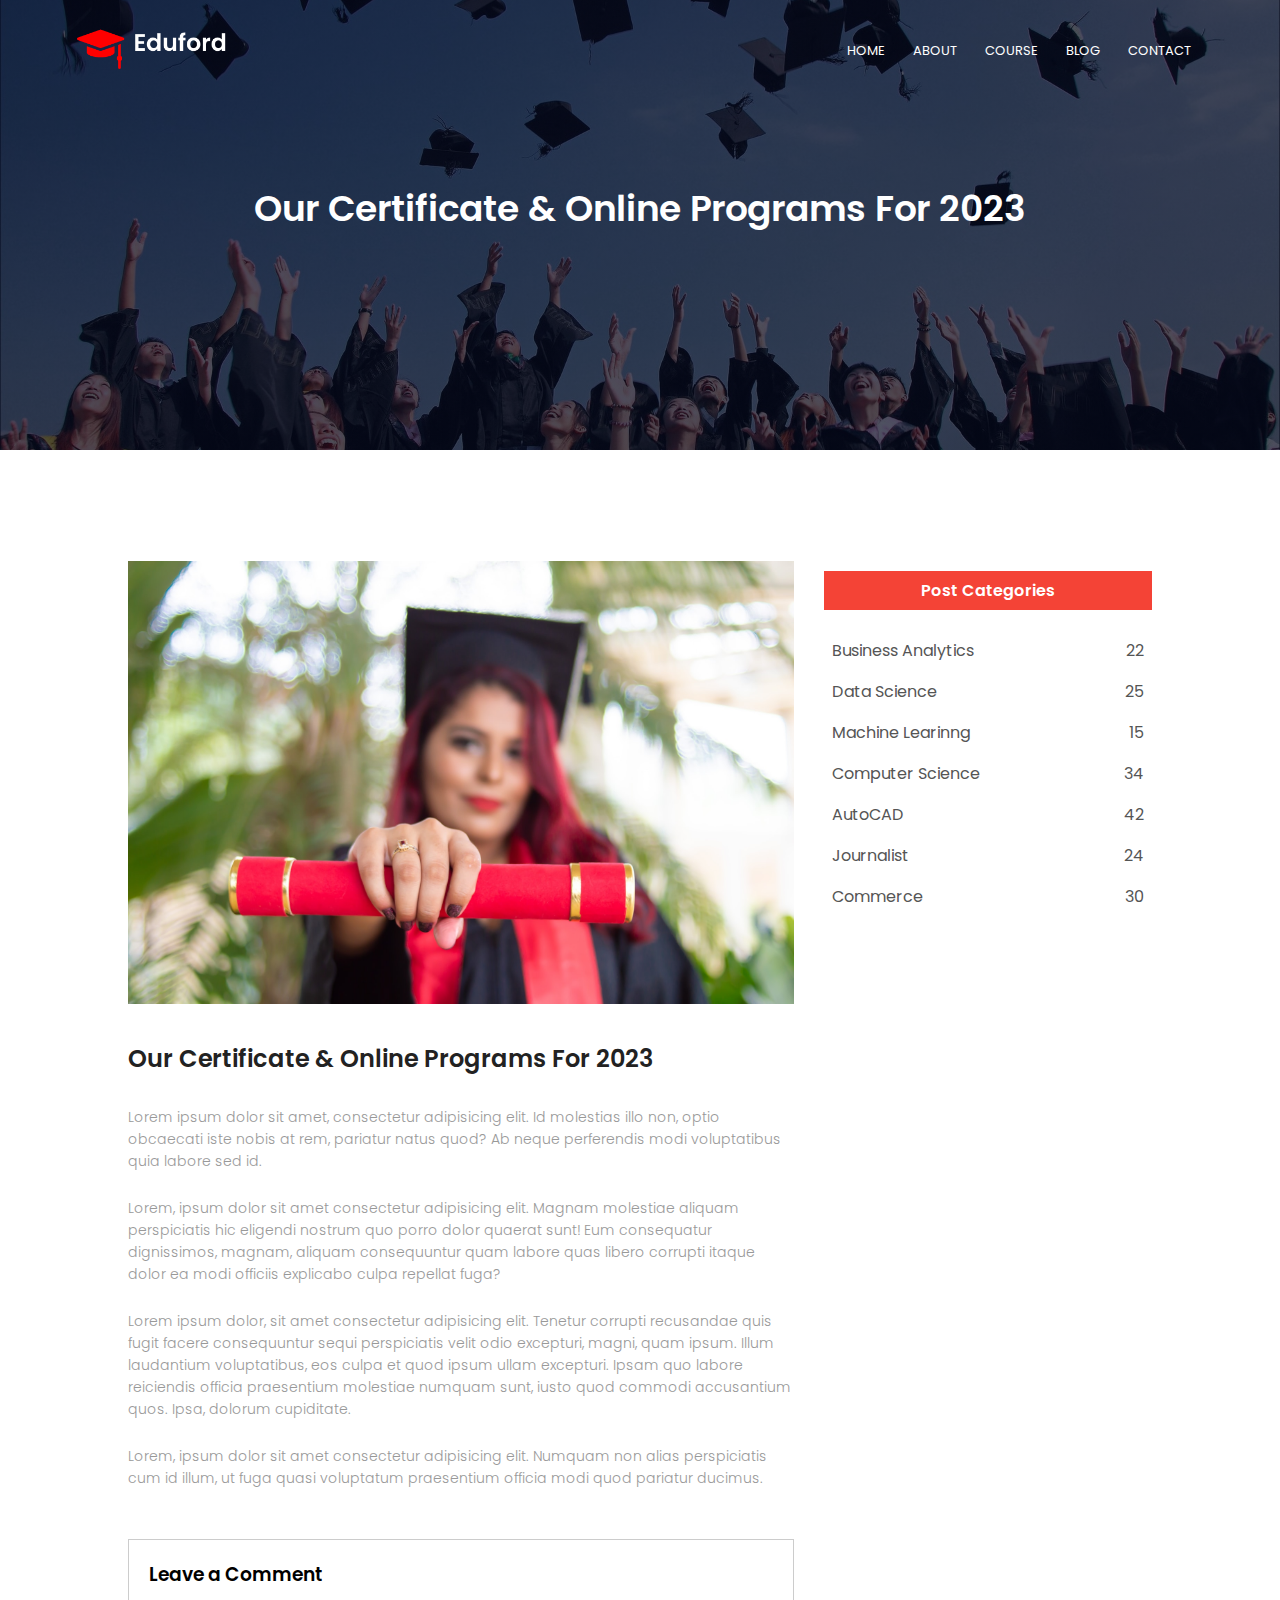
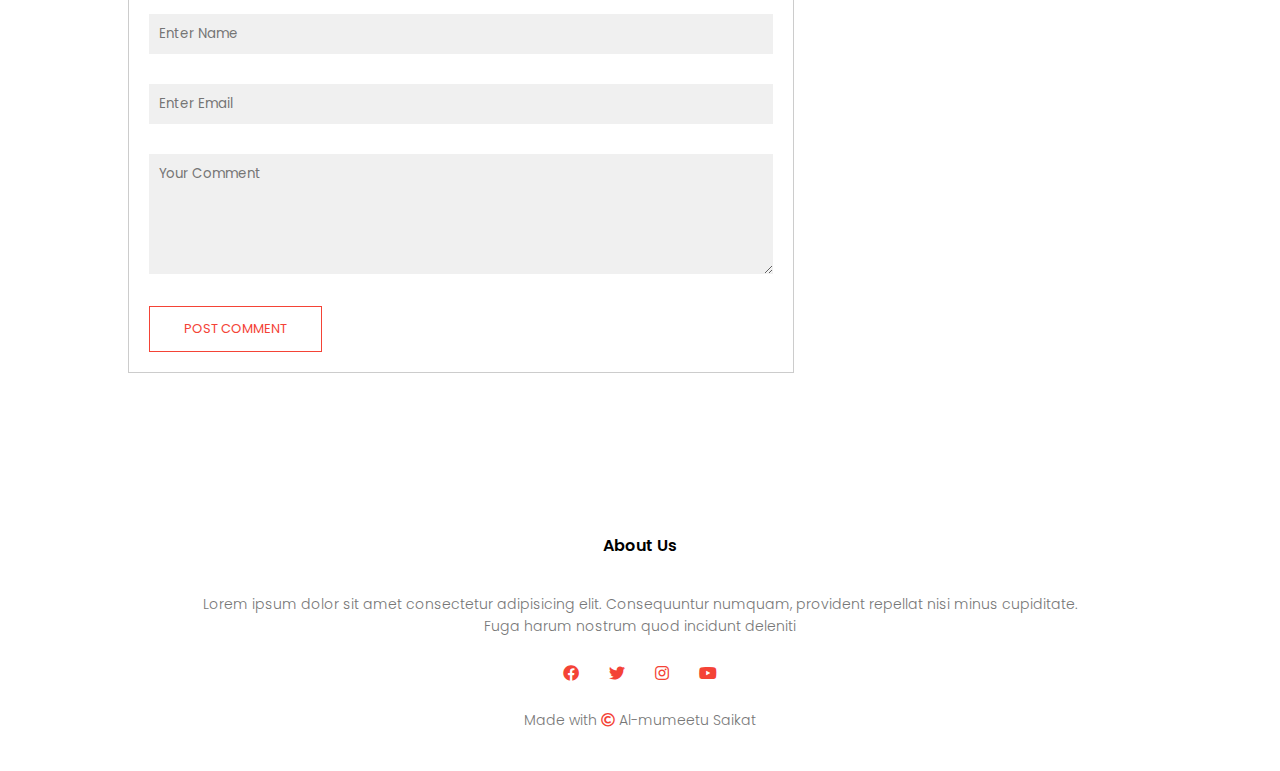
<file: blog.html>
<!DOCTYPE html>
<html lang="en">
<head>
    <meta charset="UTF-8">
    <meta name="viewport" content="width=device-width, initial-scale=1.0">
    <title>Our Blogs</title>
    <link rel="stylesheet" href="style.css">
    <link rel="stylesheet" href="https://cdnjs.cloudflare.com/ajax/libs/font-awesome/5.9.0/css/all.min.css">
    <link rel="preconnect" href="https://fonts.googleapis.com">
    <link rel="preconnect" href="https://fonts.gstatic.com" crossorigin>
    <link href="https://fonts.googleapis.com/css2?family=Poppins:wght@200;300;400;500;600&display=swap" rel="stylesheet"> 

</head>
<body>
    <div class="sub-header">
        <nav>
            <a href="index.html"><img src="images/logo.png" alt="" srcset=""></a>
            <div class="nav-links" id="navLinks">
                <i class="fas fa-times" onclick="hideMenu()"></i>
                <ul>
                    <li><a href="index.html">HOME</a></li>
                    <li><a href="about.html">ABOUT</a></li>
                    <li><a href="course.html">COURSE</a></li>
                    <li><a href="blog.html">BLOG</a></li>
                    <li><a href="contact.html">CONTACT</a></li>
                </ul>
            </div>
            <i class="fas fa-bars" onclick="showMenu()"></i>
        </nav>
        <h1>Our Certificate & Online Programs For 2023</h1>

    </div>


    <!-- Blog -->
    <section class="blog-content">
        <div class="row">
            <div class="blog-left">
                <img src="images/certificate.jpg">
                <h2>Our Certificate & Online Programs For 2023</h2>
                <p>Lorem ipsum dolor sit amet, consectetur adipisicing elit. Id molestias illo non, optio obcaecati iste nobis at rem, pariatur natus quod? Ab neque perferendis modi voluptatibus quia labore sed id.</p>
                <br>
                <p>Lorem, ipsum dolor sit amet consectetur adipisicing elit. Magnam molestiae aliquam perspiciatis hic eligendi nostrum quo porro dolor quaerat sunt! Eum consequatur dignissimos, magnam, aliquam consequuntur quam labore quas libero corrupti itaque dolor ea modi officiis explicabo culpa repellat fuga?</p>
                <br>
                <p>Lorem ipsum dolor, sit amet consectetur adipisicing elit. Tenetur corrupti recusandae quis fugit facere consequuntur sequi perspiciatis velit odio excepturi, magni, quam ipsum. Illum laudantium voluptatibus, eos culpa et quod ipsum ullam excepturi. Ipsam quo labore reiciendis officia praesentium molestiae numquam sunt, iusto quod commodi accusantium quos. Ipsa, dolorum cupiditate.</p>
                <br>
                <p>Lorem, ipsum dolor sit amet consectetur adipisicing elit. Numquam non alias perspiciatis cum id illum, ut fuga quasi voluptatum praesentium officia modi quod pariatur ducimus.</p>

                <div class="comment-box">
                    <h3>Leave a Comment</h3>

                    <form  class="comment-form">
                        <input type="text" placeholder="Enter Name">
                        <input type="email" placeholder="Enter Email">
                        <textarea rows="5" placeholder="Your Comment"></textarea>
                        <button type="submit" class="hero-btn red-btn">POST COMMENT</button>
                    </form>
                </div>
            </div>
            <div class="blog-right">
                <h3>Post Categories</h3>
                <div>
                    <span>Business Analytics</span>
                    <span>22</span>
                </div>
                <div>
                    <span>Data Science</span>
                    <span>25</span>
                </div>
                <div>
                    <span>Machine Learinng</span>
                    <span>15</span>
                </div>
                <div>
                    <span>Computer Science</span>
                    <span>34</span>
                </div>
                <div>
                    <span>AutoCAD</span>
                    <span>42</span>
                </div>
                <div>
                    <span>Journalist</span>
                    <span>24</span>
                </div>
                <div>
                    <span>Commerce</span>
                    <span>30</span>
                </div>
            </div>
        </div>
    </section>

    <!-- Footer -->
    <section class="footer">
        <h4>About Us</h4>
        <p>Lorem ipsum dolor sit amet consectetur adipisicing elit. Consequuntur numquam, provident repellat nisi minus cupiditate. <br> Fuga harum nostrum quod incidunt deleniti </p>
        <div class="icons">
            <i class="fab fa-facebook"></i>
            <i class="fab fa-twitter"></i>
            <i class="fab fa-instagram"></i>
            <i class="fab fa-youtube"></i>
        </div>

        <p> Made with <i class="far fa-copyright"></i> Al-mumeetu Saikat</p>

    </section>




















    <script>
        // JS for Toggle Menu

        var navLinks = document.getElementById("navLinks");
        function showMenu(){
            navLinks.style.right = "0";
        }
        function hideMenu(){
            navLinks.style.right = "-200px";
        }

    </script>
</body>
</html>
</file>
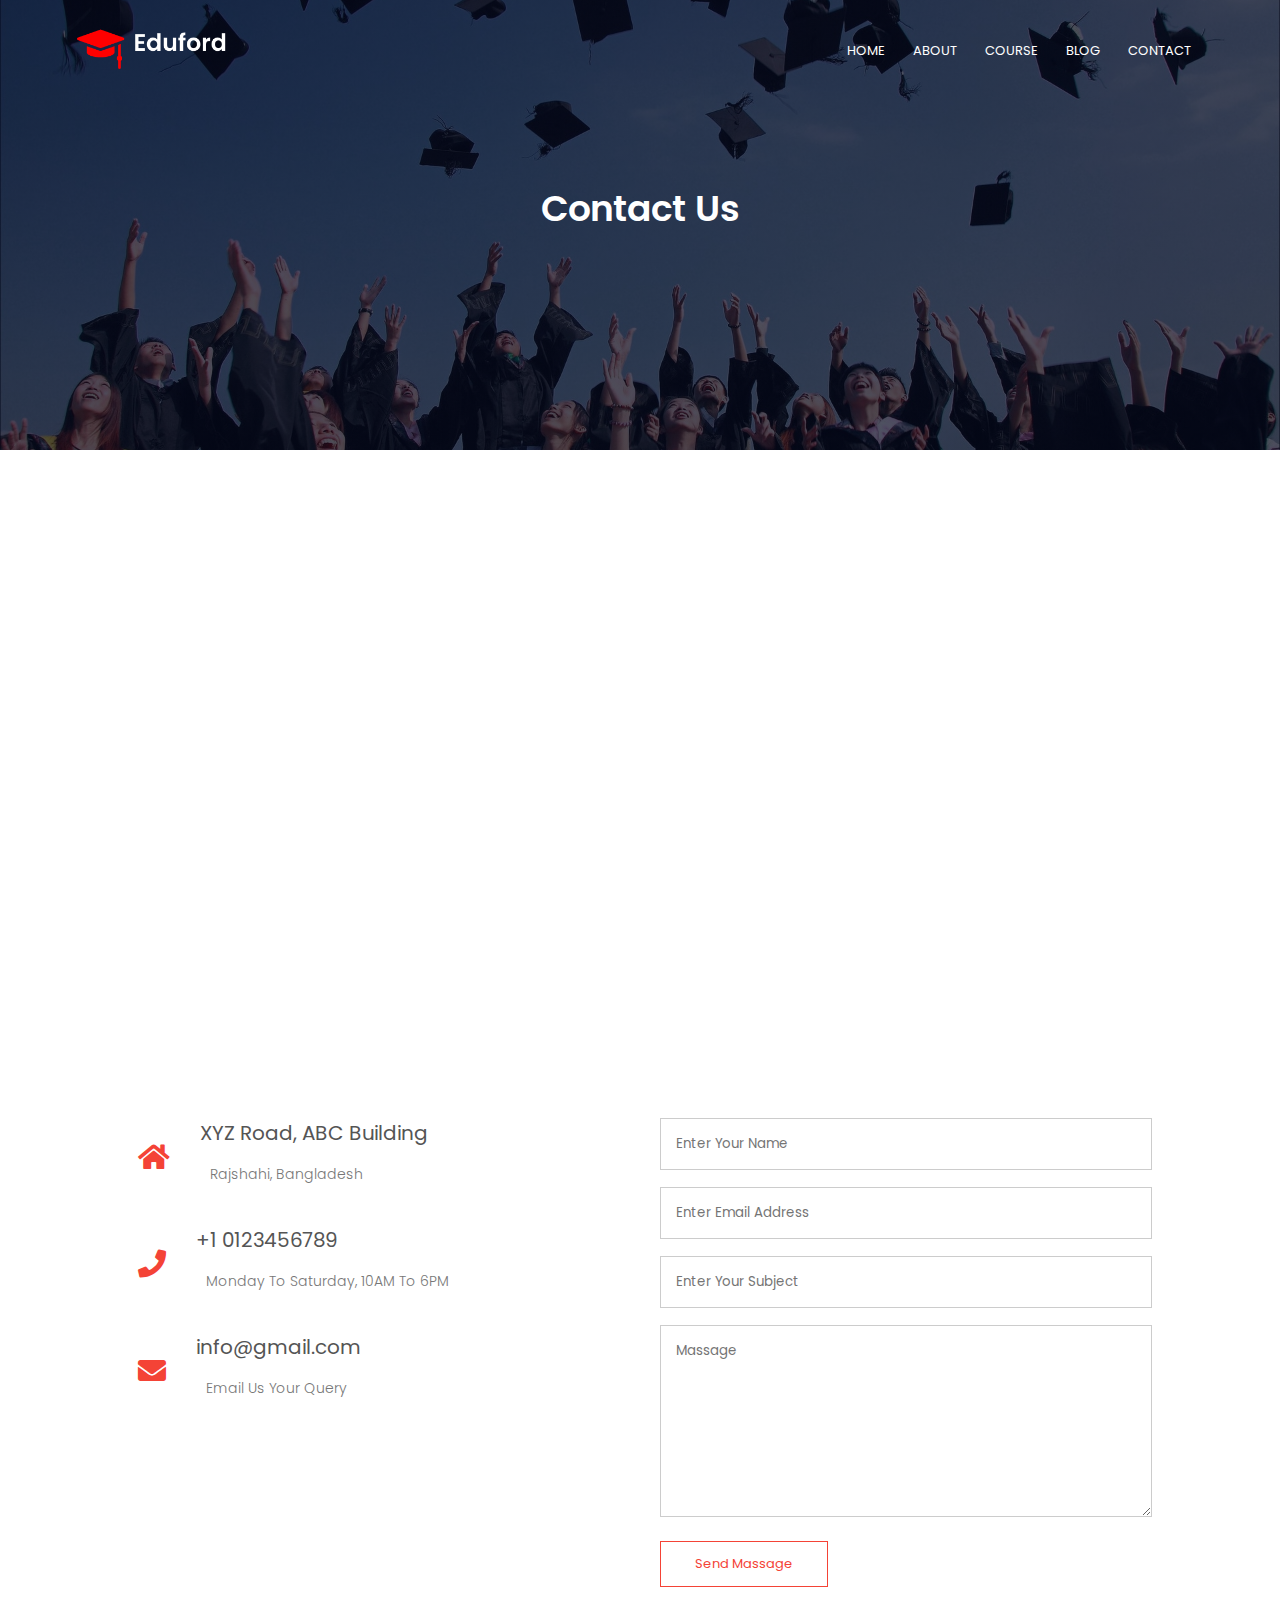
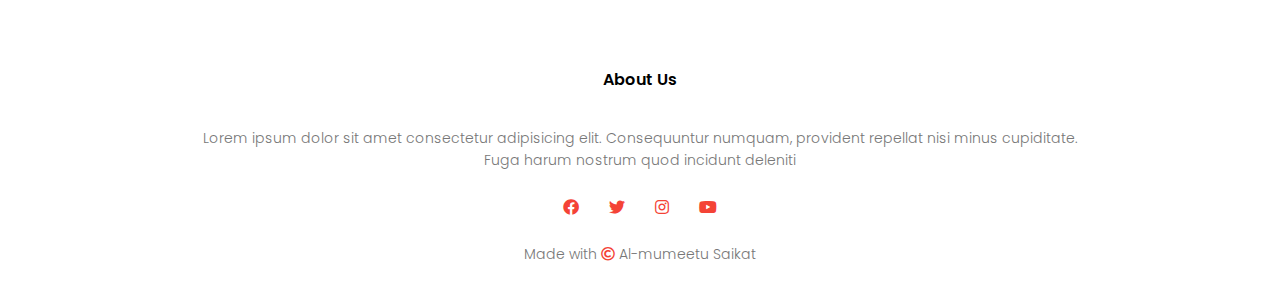
<file: contact.html>
<!DOCTYPE html>
<html lang="en">
<head>
    <meta charset="UTF-8">
    <meta name="viewport" content="width=device-width, initial-scale=1.0">
    <title>Contact Us</title>
    <link rel="stylesheet" href="style.css">
    <link rel="stylesheet" href="https://cdnjs.cloudflare.com/ajax/libs/font-awesome/5.9.0/css/all.min.css">
    <link rel="preconnect" href="https://fonts.googleapis.com">
    <link rel="preconnect" href="https://fonts.gstatic.com" crossorigin>
    <link href="https://fonts.googleapis.com/css2?family=Poppins:wght@200;300;400;500;600&display=swap" rel="stylesheet"> 

</head>
<body>
    <div class="sub-header">
        <nav>
            <a href="index.html"><img src="images/logo.png" alt="" srcset=""></a>
            <div class="nav-links" id="navLinks">
                <i class="fas fa-times" onclick="hideMenu()"></i>
                <ul>
                    <li><a href="index.html">HOME</a></li>
                    <li><a href="about.html">ABOUT</a></li>
                    <li><a href="course.html">COURSE</a></li>
                    <li><a href="blog.html">BLOG</a></li>
                    <li><a href="contact.html">CONTACT</a></li>
                </ul>
            </div>
            <i class="fas fa-bars" onclick="showMenu()"></i>
        </nav>
        <h1>Contact Us</h1>

    </div>

    <!-- contact Us -->
    <section class="location">
        <iframe src="https://www.google.com/maps/embed?pb=!1m18!1m12!1m3!1d232579.31286651373!2d88.4413478716349!3d24.379502628423175!2m3!1f0!2f0!3f0!3m2!1i1024!2i768!4f13.1!3m3!1m2!1s0x39fbefa96a38d031%3A0x10f93a950ed6f410!2sRajshahi!5e0!3m2!1sen!2sbd!4v1693557094539!5m2!1sen!2sbd" width="600" height="450" style="border:0;" allowfullscreen="" loading="lazy" referrerpolicy="no-referrer-when-downgrade"></iframe>        
    </section>

    <section class="contact-us">
        <div class="row">
            <div class="contact-col">
                <div>
                    <i class="fas fa-home"></i>
                    <span>
                        <h5>XYZ Road, ABC Building</h5>
                        <p>Rajshahi, Bangladesh</p>
                    </span>
                </div>
                <div>
                    <i class="fas fa-phone"></i>
                    <span>
                        <h5>+1 0123456789</h5>
                        <p>Monday To Saturday, 10AM To 6PM</p>
                    </span>
                </div>
                <div>
                    <i class="fas fa-envelope"></i>
                    <span>
                        <h5>info@gmail.com</h5>
                        <p>Email Us Your Query</p>
                    </span>
                </div>
            </div>
            <div class="contact-col">
                <form action="">
                    <input type="text" placeholder="Enter Your Name" required>
                    <input type="email" placeholder="Enter Email Address" required>
                    <input type="text" placeholder="Enter Your Subject" required>
                    <textarea rows="8" placeholder="Massage" required></textarea>
                    <button type="submit" class="hero-btn red-btn">Send Massage</button>
                </form>
            </div>   
        </div>
    </section>

    <!-- Footer -->
    <section class="footer">
        <h4>About Us</h4>
        <p>Lorem ipsum dolor sit amet consectetur adipisicing elit. Consequuntur numquam, provident repellat nisi minus cupiditate. <br> Fuga harum nostrum quod incidunt deleniti </p>
        <div class="icons">
            <i class="fab fa-facebook"></i>
            <i class="fab fa-twitter"></i>
            <i class="fab fa-instagram"></i>
            <i class="fab fa-youtube"></i>
        </div>

        <p> Made with <i class="far fa-copyright"></i> Al-mumeetu Saikat</p>

    </section>





















    <script>
        // JS for Toggle Menu

        var navLinks = document.getElementById("navLinks");
        function showMenu(){
            navLinks.style.right = "0";
        }
        function hideMenu(){
            navLinks.style.right = "-200px";
        }

    </script>
</body>
</html>
</file>
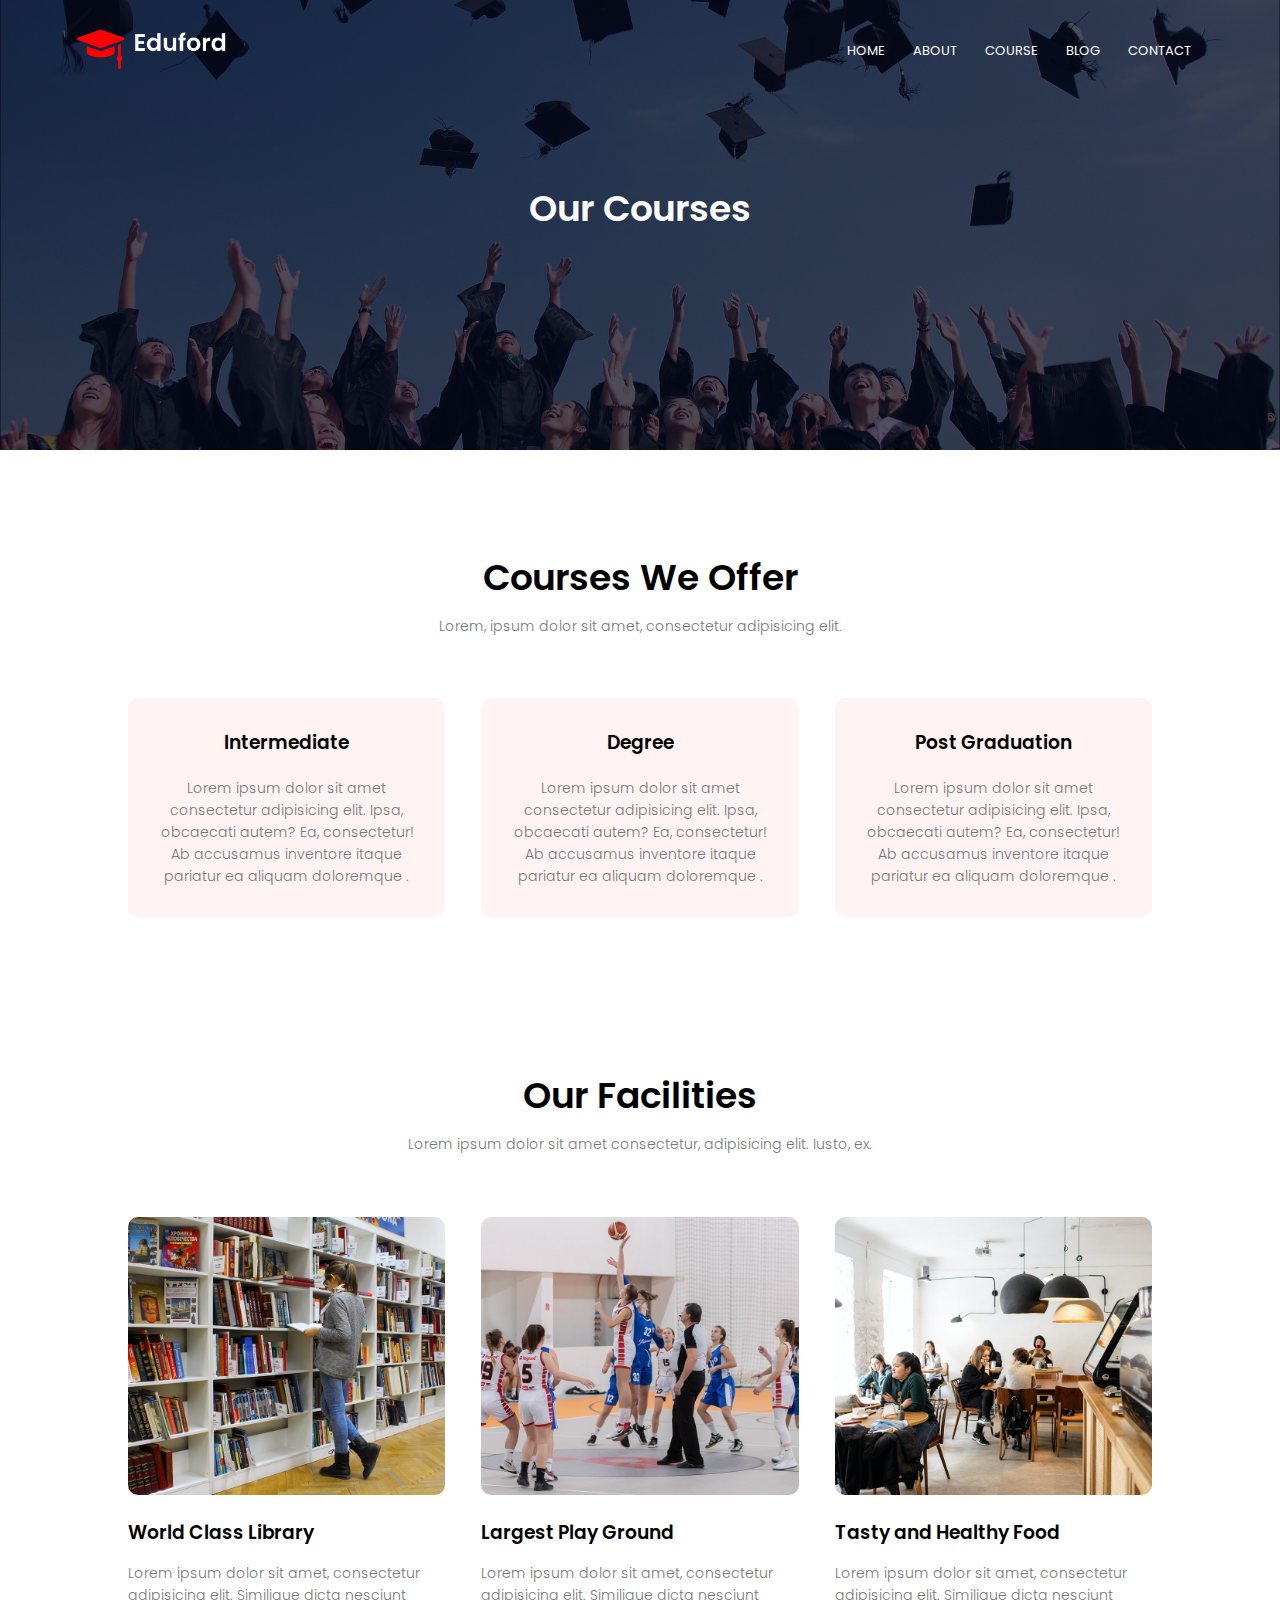
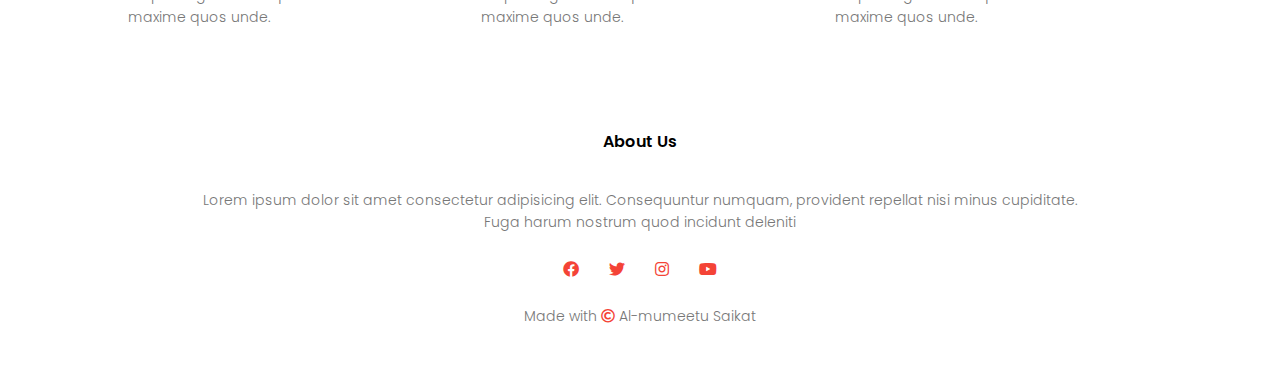
<file: course.html>
<!DOCTYPE html>
<html lang="en">
<head>
    <meta charset="UTF-8">
    <meta name="viewport" content="width=device-width, initial-scale=1.0">
    <title>Our Course</title>
    <link rel="stylesheet" href="style.css">
    <link rel="stylesheet" href="https://cdnjs.cloudflare.com/ajax/libs/font-awesome/5.9.0/css/all.min.css">
    <link rel="preconnect" href="https://fonts.googleapis.com">
    <link rel="preconnect" href="https://fonts.gstatic.com" crossorigin>
    <link href="https://fonts.googleapis.com/css2?family=Poppins:wght@200;300;400;500;600&display=swap" rel="stylesheet"> 

</head>
<body>
    <div class="sub-header">
        <nav>
            <a href="index.html"><img src="images/logo.png" alt="" srcset=""></a>
            <div class="nav-links" id="navLinks">
                <i class="fas fa-times" onclick="hideMenu()"></i>
                <ul>
                    <li><a href="index.html">HOME</a></li>
                    <li><a href="about.html">ABOUT</a></li>
                    <li><a href="course.html">COURSE</a></li>
                    <li><a href="blog.html">BLOG</a></li>
                    <li><a href="contact.html">CONTACT</a></li>
                </ul>
            </div>
            <i class="fas fa-bars" onclick="showMenu()"></i>
        </nav>
        <h1>Our Courses</h1>

    </div>

    <!-- course -->

    <section class="course">
        <h1>Courses We Offer</h1>
        <p>Lorem, ipsum dolor sit amet, consectetur adipisicing elit.</p>
        
        <div class="row">
            <div class="course-col">
                <h3>Intermediate</h3>
                <p>Lorem ipsum dolor sit amet consectetur adipisicing elit. Ipsa, obcaecati autem? Ea, consectetur!
                     Ab accusamus inventore itaque pariatur ea aliquam doloremque .
                     </p>
            </div>
            <div class="course-col">
                <h3>Degree</h3>
                <p>Lorem ipsum dolor sit amet consectetur adipisicing elit. Ipsa, obcaecati autem? Ea, consectetur!
                     Ab accusamus inventore itaque pariatur ea aliquam doloremque .
                     </p>
            </div>
            <div class="course-col">
                <h3>Post Graduation</h3>
                <p>Lorem ipsum dolor sit amet consectetur adipisicing elit. Ipsa, obcaecati autem? Ea, consectetur!
                     Ab accusamus inventore itaque pariatur ea aliquam doloremque .
                     </p>
            </div>
        </div>
    </section>

     <!-- facilities -->
     <section id="facilities">
        <h1>Our Facilities</h1>
        <p>Lorem ipsum dolor sit amet consectetur, adipisicing elit. Iusto, ex.</p>

        <div class="row">
            <div class="facilities-col">
                <img src="images/library.png">
                <h3>World Class Library</h3>
                <p>Lorem ipsum dolor sit amet, consectetur adipisicing elit. Similique dicta nesciunt maxime quos unde.</p>
            </div>
            <div class="facilities-col">
                <img src="images/basketball.png">
                <h3>Largest Play Ground</h3>
                <p>Lorem ipsum dolor sit amet, consectetur adipisicing elit. Similique dicta nesciunt maxime quos unde.</p>
            </div>
            <div class="facilities-col">
                <img src="images/cafeteria.png">
                <h3>Tasty and Healthy Food</h3>
                <p>Lorem ipsum dolor sit amet, consectetur adipisicing elit. Similique dicta nesciunt maxime quos unde.</p>
            </div>
        </div>
    </section>

    <!-- Footer -->
    <section class="footer">
        <h4>About Us</h4>
        <p>Lorem ipsum dolor sit amet consectetur adipisicing elit. Consequuntur numquam, provident repellat nisi minus cupiditate. <br> Fuga harum nostrum quod incidunt deleniti </p>
        <div class="icons">
            <i class="fab fa-facebook"></i>
            <i class="fab fa-twitter"></i>
            <i class="fab fa-instagram"></i>
            <i class="fab fa-youtube"></i>
        </div>

        <p> Made with <i class="far fa-copyright"></i> Al-mumeetu Saikat</p>

    </section>




















    <script>
        // JS for Toggle Menu

        var navLinks = document.getElementById("navLinks");
        function showMenu(){
            navLinks.style.right = "0";
        }
        function hideMenu(){
            navLinks.style.right = "-200px";
        }

    </script>
</body>
</html>
</file>
<file: style.css>
*{
    margin: 0;
    padding: 0;
    font-family: 'Poppins', sans-serif;
}
.header{
    min-height: 100vh;
    width: 100%;
    background-image: linear-gradient(rgba(4,9,30,0.7),rgba(4,9,30,0.7)),url(images/banner.png);
    background-position: center;
    background-size: cover;
    position: relative
}
nav{
    display: flex;
    padding: 2% 6%;
    justify-content: space-between;
    align-items: center;
}
nav img{
    width: 150px;
}
.nav-links{
    flex: 1;
    text-align: right;
}
.nav-links ul li{
    list-style: none;
    display: inline-block;
    padding: 8px 12px;
    position: relative;
}
.nav-links ul li a{
    color: #fff;
    text-decoration: none;
    font-size: 13px;
}
.nav-links ul li::after{
    content: "";
    width: 0%;
    height: 2px;
    background: #f44336;
    display: block;
    margin: auto;
    transition: 0.5s;
}
.nav-links ul li:hover::after{
    width: 100%;
}
.text-box{
    width: 90%;
    color: #fff;
    position: absolute;
    top: 50%;
    left: 50%;
    transform: translate(-50%,-50%);
    text-align: center;
}
.text-box h1{
    font-size: 62px;
}
.text-box p{
    margin: 10px 0 40px;
    font-size: 14px;
    color: #fff;
}
.hero-btn{
    display: inline-block;
    text-decoration: none;
    color: #fff;
    border: 1px solid #fff;
    padding: 12px 34px;
    font-size: 13px;
    background: transparent;
    position: relative;
    cursor: pointer;
}
.hero-btn:hover{
    border: 1px solid #f44336;
    background: #f44336;
    transition: 1s;
}
nav .fas{
    display: none;
}


/* couse */

.course{
    width: 80%;
    margin: auto;
    text-align: center;
    padding-top: 100px;
}
h1{
    font-size: 36px;
    font-weight: 600;
}
p{
    color: #777;
    font-size: 14px;
    font-weight: 300;
    line-height: 22px;
    padding: 10px;
}
.row{
    margin-top: 5%;
    display: flex;
    justify-content: space-between;
}
.course-col{
    flex-basis: 31%;
    background: #fff3f3;
    border-radius: 10px;
    margin-bottom: 5%;
    padding: 20px 12px;
    box-sizing: border-box;
    transition: 0.5s;
}
h3{
    text-align: center;
    font-weight: 600;
    margin: 10px 0;
}
.course-col:hover{
    box-shadow: 0 0 20px 0px rgba(0,0,0,0.2);
}
/* 
campus */

#campus{
    width: 80%;
    margin: auto;
    text-align: center;
    padding-top: 50px;
}
.campus-col{
    flex-basis: 32%;
    border-radius: 10px;
    margin-bottom: 30px;
    position: relative;
    overflow: hidden;
}
.campus-col img{
    width: 100%;
    display: block;
}
.layer{
    background: transparent;
    height: 100%;
    width: 100%;
    position: absolute;
    top: 0;
    left: 0;
    transition: 0.5s;
}
.layer:hover{
    background: rgb(226,0,0,0.7);
}
.layer h3{
    width: 100%;
    font-weight: 500;
    color: #fff;
    font-size: 26px;
    bottom: 0;
    left: 50%;
    transform: translateX(-50%);
    position: absolute;
    transition: 0.5s;
    opacity: 0;
}
.layer:hover h3{
    bottom: 49%;
    opacity: 1;
}


/* facilities */
#facilities{
    width: 80%;
    margin: auto;
    text-align: center;
    padding-top: 100px;
}
.facilities-col{
    flex-basis: 31%;
    border-radius: 10px;
    margin-bottom: 5%;
    text-align: left;
}
.facilities-col img{
    width: 100%;
    border-radius: 10px;
}
.facilities-col p{
    padding: 0;
}
.facilities-col h3{
    margin-top: 16px;
    margin-bottom: 15px;
    text-align: left;
}


/* testimonial */

#testimonial{
    width: 80%;
    margin: auto;
    padding-top: 100px;
    text-align: center;
}
.testimonial-col{
    flex-basis: 44%;
    border-radius: 10px;
    margin-bottom: 5%;
    text-align: left;
    background: #fff3f3;
    padding: 25px;
    cursor: pointer;
    display: flex;
}
.testimonial-col img{
    height: 40px;
    margin-left: 5px;
    margin-right: 30px;
    border-radius: 50%;
}
.testimonial-col p{
    padding: 0;
}
.testimonial-col h3{
    margin-top: 15px;
    text-align: left;
}
.testimonial-col .fas, .far{
    color: #f44336;
}


 /* CALL to Action  */
 #cta{
    margin: 100px auto;
    width: 80%;
    background-image: linear-gradient(rgba(0,0,0,0.7),rgba(0,0,0,0.7)),url(images/banner2.jpg);
    background-position: center;
    background-size: cover;
    border-radius: 10px;
    text-align: center;
    padding: 100px 0;

 }
 #cta h1{
    color: #fff;
    margin-bottom: 40px;
    padding: 0;
 }

 /* Footer */

 .footer{
    width: 100%;
    text-align: center;
    padding: 30px 0;
 }

.footer h4{
    margin-bottom: 25px;
    margin-top: 20px;
    font-weight: 600;
}
.icons .fab{
    color: #f44336;
    margin: 0 13px;
    cursor: pointer;
    padding: 18px 0;
}


/* About Page Css here */
.sub-header{
    height: 50vh;
    width: 100%;
    background-image: linear-gradient(rgba(4,9,30,0.7),rgba(4,9,30,0.7)),url(images/background.jpg);
    background-position: center;
    background-size: cover;
    text-align: center;
    color: #fff;
}
.sub-header h1{
    margin-top: 80px;
}
.about-us{
    width: 80%;
    margin: auto;
    padding-top: 80px;
    padding-bottom: 50px;
}
.about-col{
    flex-basis: 48%;
    padding: 30px 2px;
}
.about-col img{
    width: 100%;
}
.about-col h1{
    padding-top: 0;
}
.about-col p{
    padding: 15px 0 25px;
}
.red-btn{
    border: 1px solid #f44336;
    background: transparent;
    color: #f44336;
}
.red-btn:hover{
    color: #fff;
}


/* blog */
.blog-content{
    width: 80%;
    margin: auto;
    padding: 60px 0;
}
.blog-left{
    flex-basis: 65%;
}
.blog-left img{
    width: 100%;
}
.blog-left h2{
    color: #222;
    font-weight: 600;
    margin: 30px 0;
}
.blog-left p{
    color: #999;
    padding: 0;
}

.blog-right{
    flex-basis: 32%;
}
.blog-right h3{
    background: #f44336;
    color: #fff;
    padding: 7px 0;
    font-size: 16px;
    margin-bottom: 20px;
}
.blog-right div{
    display: flex;
    align-items: center;
    justify-content: space-between;
    color: #555;
    padding: 8px;
    box-sizing: border-box;
}
.comment-box{
    border: 1px solid #ccc;
    margin: 50px 0;
    padding: 10px 20px;
}
.comment-box h3{
    text-align: left;
}
.comment-form input, .comment-form textarea {
    width: 100%;
    padding: 10px;
    margin: 15px 0;
    box-sizing: border-box;
    border: none;
    outline: none;
    background: #f0f0f0;
}
.comment-form button{
    margin: 10px 0;
}


/* contact */

.location{
    width: 80%;
    margin: auto;
    padding: 80px 0;
}
.location iframe{
    width: 100%;
}

.contact-us{
    width: 80%;
    margin: auto;
}
.contact-col{
    flex-basis: 48%;
    margin-bottom: 30px;
}
.contact-col div{
    display: flex;
    align-items: center;
    margin-bottom: 30px;
}

.contact-col div .fas{
    font-size: 28px;
    color: #f44336;
    margin: 10px;
    margin-right: 30px;
}
.contact-col div{
    padding: 0;
}
.contact-col div h5{
    font-size: 20px;
    margin-bottom: 5px;
    color: #555;
    font-weight: 400;
}
.contact-col input, .contact-col textarea {
    width: 100%;
    padding: 15px;
    margin-bottom: 17px;
    outline: none;
    border: 1px solid #ccc;
    box-sizing: border-box;
}














@media(max-width:700px){
    .text-box h1{
        font-size: 20px;

    }
    .nav-links ul li{
        display: block;
    }
    .nav-links{
        position: fixed;
        background: #f44336;
        height: 100vh;
        width: 200px;
        top: 0;
        right: -200px;
        text-align: left;
        z-index: 2;
        transition: 1s;
    }
    nav .fas{
        display: block;
        color: #fff;
        margin: 10px;
        font-size: 22px;
        cursor: pointer;
    }
    .nav-links ul{
        padding: 30px;
    }
    .row{
        flex-direction: column;
    }
    .testimonial-col img{
        margin-left: 0px;
        margin-right: 15px;
    }
    #cta h1{
        font-size: 24px;
    }
    .sub-header h1{
        font-size: 24px;
    }
}
</file>
